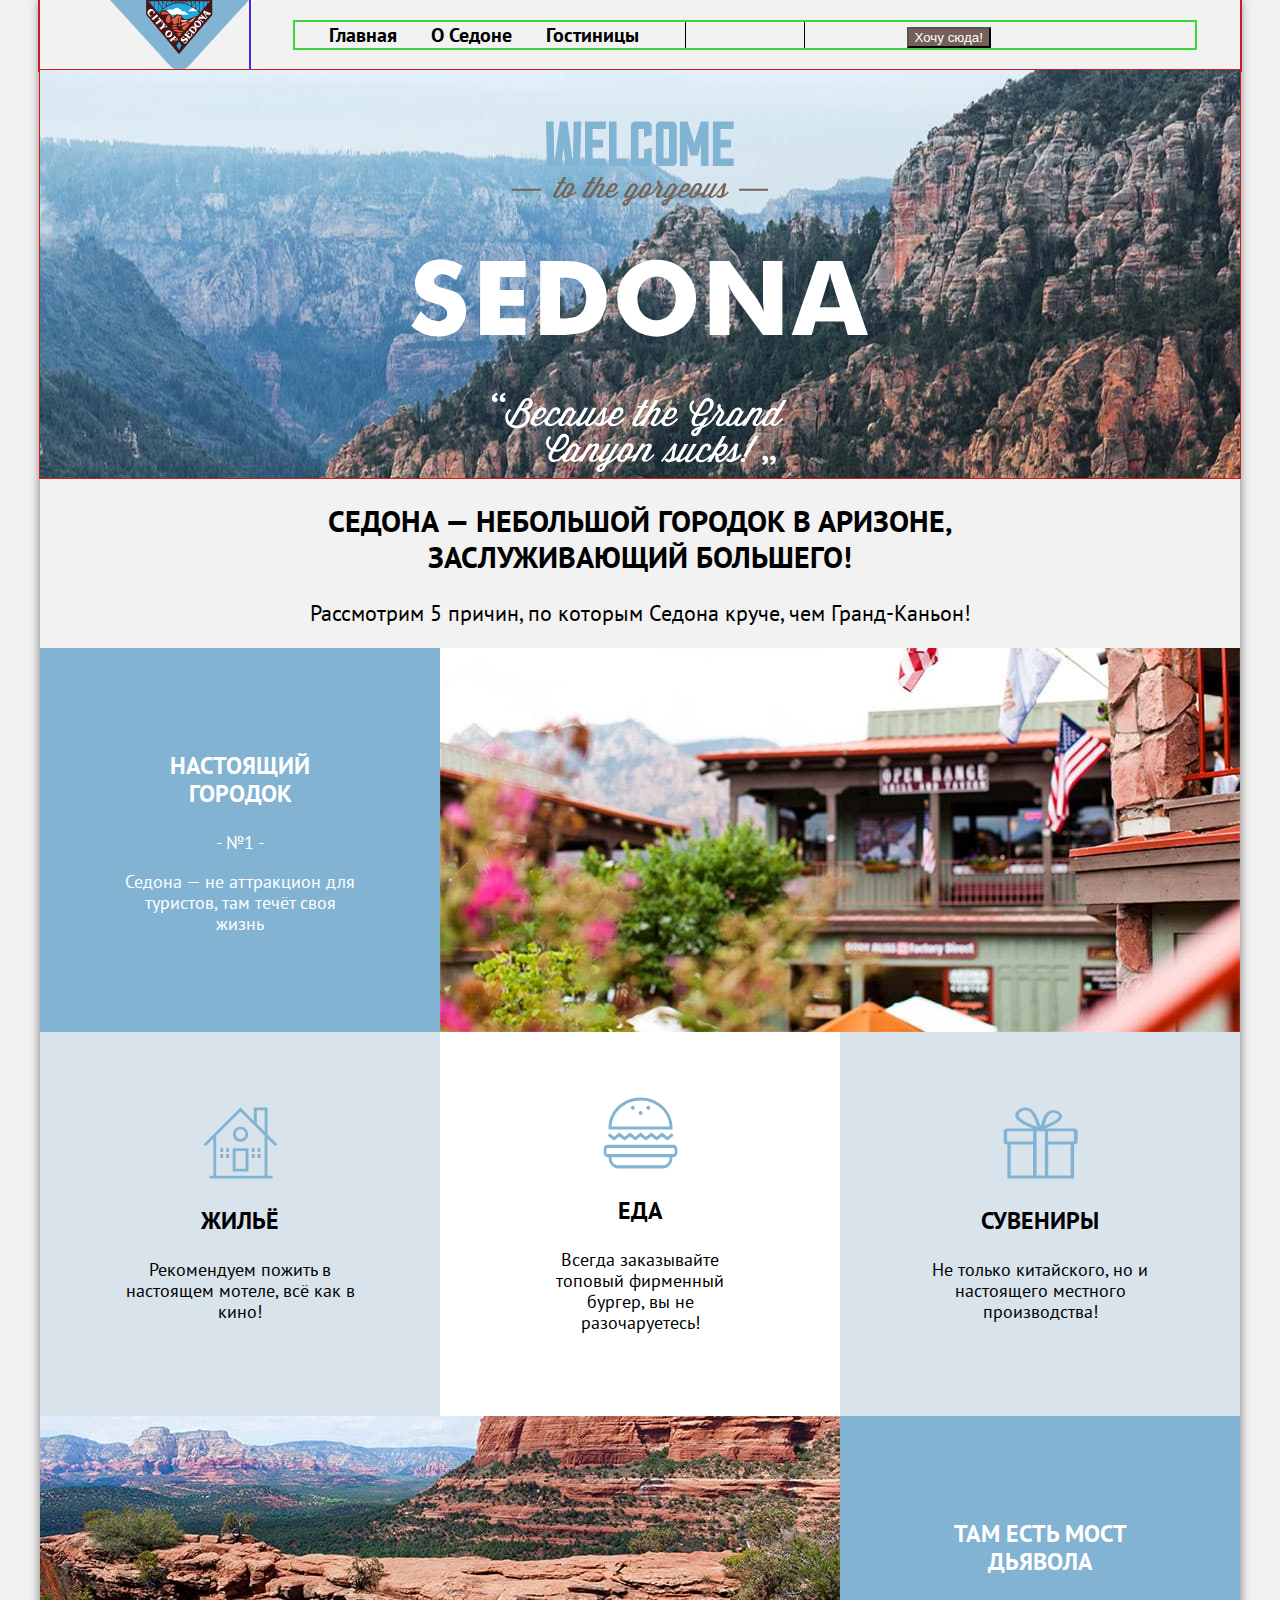
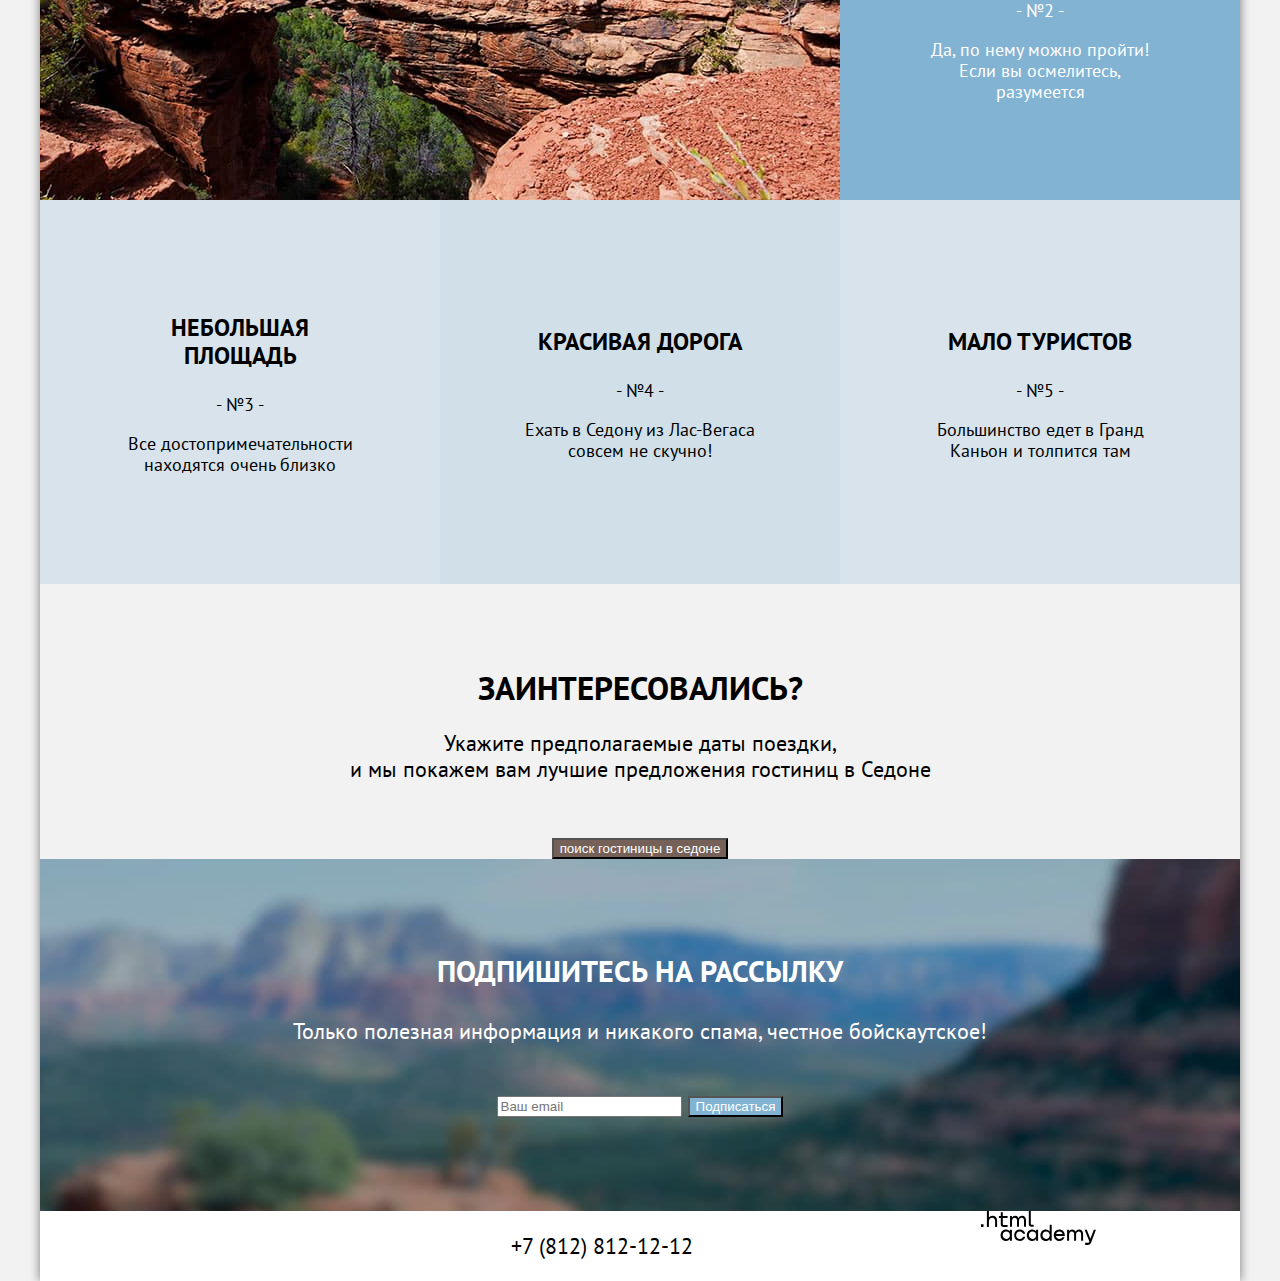
<file: index.html>
<!DOCTYPE html>
<html lang="ru">

<head>
  <meta charset="utf-8">
  <title>HTML Academy: Седона</title>
  <link rel="stylesheet" href="./styles/styles.css">
</head>

<body>
  <header class="page-header">
    <img class="logo-header" src="images/index/logo.png" width="139" height="70" alt="Значок города Седона">
    <nav class="navigation">
      <ul class="navigation-list">
        <li class="navigation-item">
          <a class="navigation-link" href="index.html">Главная</a>
        </li>
        <li class="navigation-item">
          <a class="navigation-link" href="#">О Седоне</a>
        </li>
        <li class="navigation-item">
          <a class="navigation-link" href="catalog.html">Гостиницы</a>
        </li>
      </ul>
      <ul class="navigation-list navigation-user">
        <li class="navigation-item">
          <span class="visually-hidden">
            Поиск
          </span>
        </li>
        <li class="navigation-item">
          <span class="visually-hidden">
            Нравится
          </span>
        </li>
        <li class="navigation-item">
          <button class="button" type="button">Хочу сюда!</button>
        </li>
      </ul>
    </nav>
  </header>
  <main class="main-container main-index">
    <div class="page-container">
      <h1 class="visually-hidden">Добро пожаловать в город Седона</h1>
      <section class="welcome">
        <h2 class="visually-hidden">Описание города Седона</h2>
        <div class="logo-container">
          <img class="logo-welcome" src="images/index/welcome.svg" width="458" height="352"
            alt="Добро пожаловать в город Седона">
        </div>
        <h2 class="welcome-description">Седона — небольшой городок в Аризоне,<br> заслуживающий большего!</h2>
        <p class="welcome-example">Рассмотрим 5 причин, по которым Седона круче, чем Гранд-Каньон!</p>
      </section>
      <section class="advantages">
        <h2 class="visually-hidden">Преимущества</h2>
        <ul class="advantages-list">
          <li class="advantages-item">
            <div class="blue-advantages">
              <div class="advantages-container">
                <h3 class="advantages-title">Настоящий городок</h3>
                <span>- №1 -</span>
                <p>Седона — не аттракцион для туристов, там течёт своя жизнь</p>
              </div>
            </div>
            <img src="images/index/city.jpg" width="800" height="384" alt="Настоящий городок">
          </li>
          <li class="advantages-item light-blue-advantages">
            <div class="advantages-container">
              <img class="advantages-icon" src="images/index/house.svg" width="75" height="72" alt="дом">
              <h3 class="advantages-title">Жильё</h3>
              <p>Рекомендуем пожить в настоящем мотеле, всё как в кино!</p>
            </div>
          </li>
          <li class="advantages-item white-advantages">
            <div class="advantages-container">
              <img class="advantages-icon" src="images/index/food.svg" width="75" height="72" alt="Бургер">
              <h3 class="advantages-title">Еда</h3>
              <p>Всегда заказывайте топовый фирменный бургер, вы не разочаруетесь!</p>
            </div>
          </li>
          <li class="advantages-item light-blue-advantages">
            <div class="advantages-container">
              <img class="advantages-icon" src="images/index/gift.svg" width="75" height="72" alt="Сувениры">
              <h3 class="advantages-title">Сувениры</h3>
              <p>Не только китайского, но и настоящего местного производства!</p>
            </div>
          </li>
          <li class="advantages-item">
            <img class="advantages-photo" src="images/index/rock.jpg" width="800" height="384"
              alt="Перспектива каньона">
            <div class="blue-advantages">
              <div class="advantages-container">
                <h3 class="advantages-title">Там есть мост дьявола</h3>
                <span>- №2 -</span>
                <p>Да, по нему можно пройти! Если вы осмелитесь, разумеется</p>
              </div>
            </div>
          </li>
          <li class="advantages-item light-blue-advantages">
            <div class="advantages-container">
              <h3 class="advantages-title">Небольшая площадь</h3>
              <span>- №3 -</span>
              <p>Все достопримечательности находятся очень близко</p>
            </div>
          </li>
          <li class="advantages-item gray-advantages">
            <div class="advantages-container">
              <h3 class="advantages-title">Красивая дорога</h3>
              <span>- №4 -</span>
              <p>Ехать в Седону из Лас-Вегаса совсем не скучно!</p>
            </div>
          </li>
          <li class="advantages-item light-blue-advantages">
            <div class="advantages-container">
              <div class="advantages-container">
                <h3 class="advantages-title">Мало туристов</h3>
                <span>- №5 -</span>
                <p>Большинство едет в Гранд Каньон и толпится там</p>
              </div>
            </div>
          </li>
        </ul>
      </section>
      <section class="search-hotels">
        <h2 class="search-hotels-title">Заинтересовались?</h2>
        <p class="search-hotels-describtion">
          Укажите предполагаемые даты поездки,<br> и мы покажем вам лучшие предложения гостиниц в Седоне
        </p>
        <button class="button button-big" type="button">
          <span class="button-text">поиск гостиницы в седоне</span>
        </button>
      </section>
      <section class="subscribe subscribe-main">
        <h2 class="subscribe-title">Подпишитесь на рассылку</h2>
        <p class="subscribe-describtion">Только полезная информация и никакого спама, честное бойскаутское!</p>
        <form class="subscribe-form" action="https://echo.htmlacademy.ru/" method="post">
          <input type="email" id="subscribe-email" name="subscribe-email" placeholder="Ваш email">
          <button class="button button-add" type="submit">Подписаться</button>
        </form>
      </section>
    </div>
  </main>
  <footer class="page-footer">
    <section class="footer-social">
      <h2 class="visually-hidden">Социальные сети</h2>
      <ul class="footer-social-list">
        <li class="footer-social-item">
          <a class="icon" href="#">
            <span class="visually-hidden">ВКонтакте</span>
          </a>
        </li>
        <li class="footer-social-item">
          <a class="icon" href="#">
            <span class="visually-hidden">Телеграмм</span>
          </a>
        </li>
        <li class="footer-social-item">
          <a class="icon" href="#">
            <span class="visually-hidden">YouTube</span>
          </a>
        </li>
      </ul>
    </section>
    <section class="footer-phone">
      <h2 class="visually-hidden">Номер телефона</h2>
      <p class="footer-phone-number">+7 (812) 812-12-12</p>
    </section>
    <section class="footer-logo">
      <h2 class="visually-hidden">Логотип академии</h2>
      <a class="htmlacademy-link" href="https://htmlacademy.ru/"><img src="/images/index/HTML-Academy.svg" width="115"
          height="34" alt="Логотип HTML академии"></a>
    </section>
  </footer>


</body>

</html>
</file>
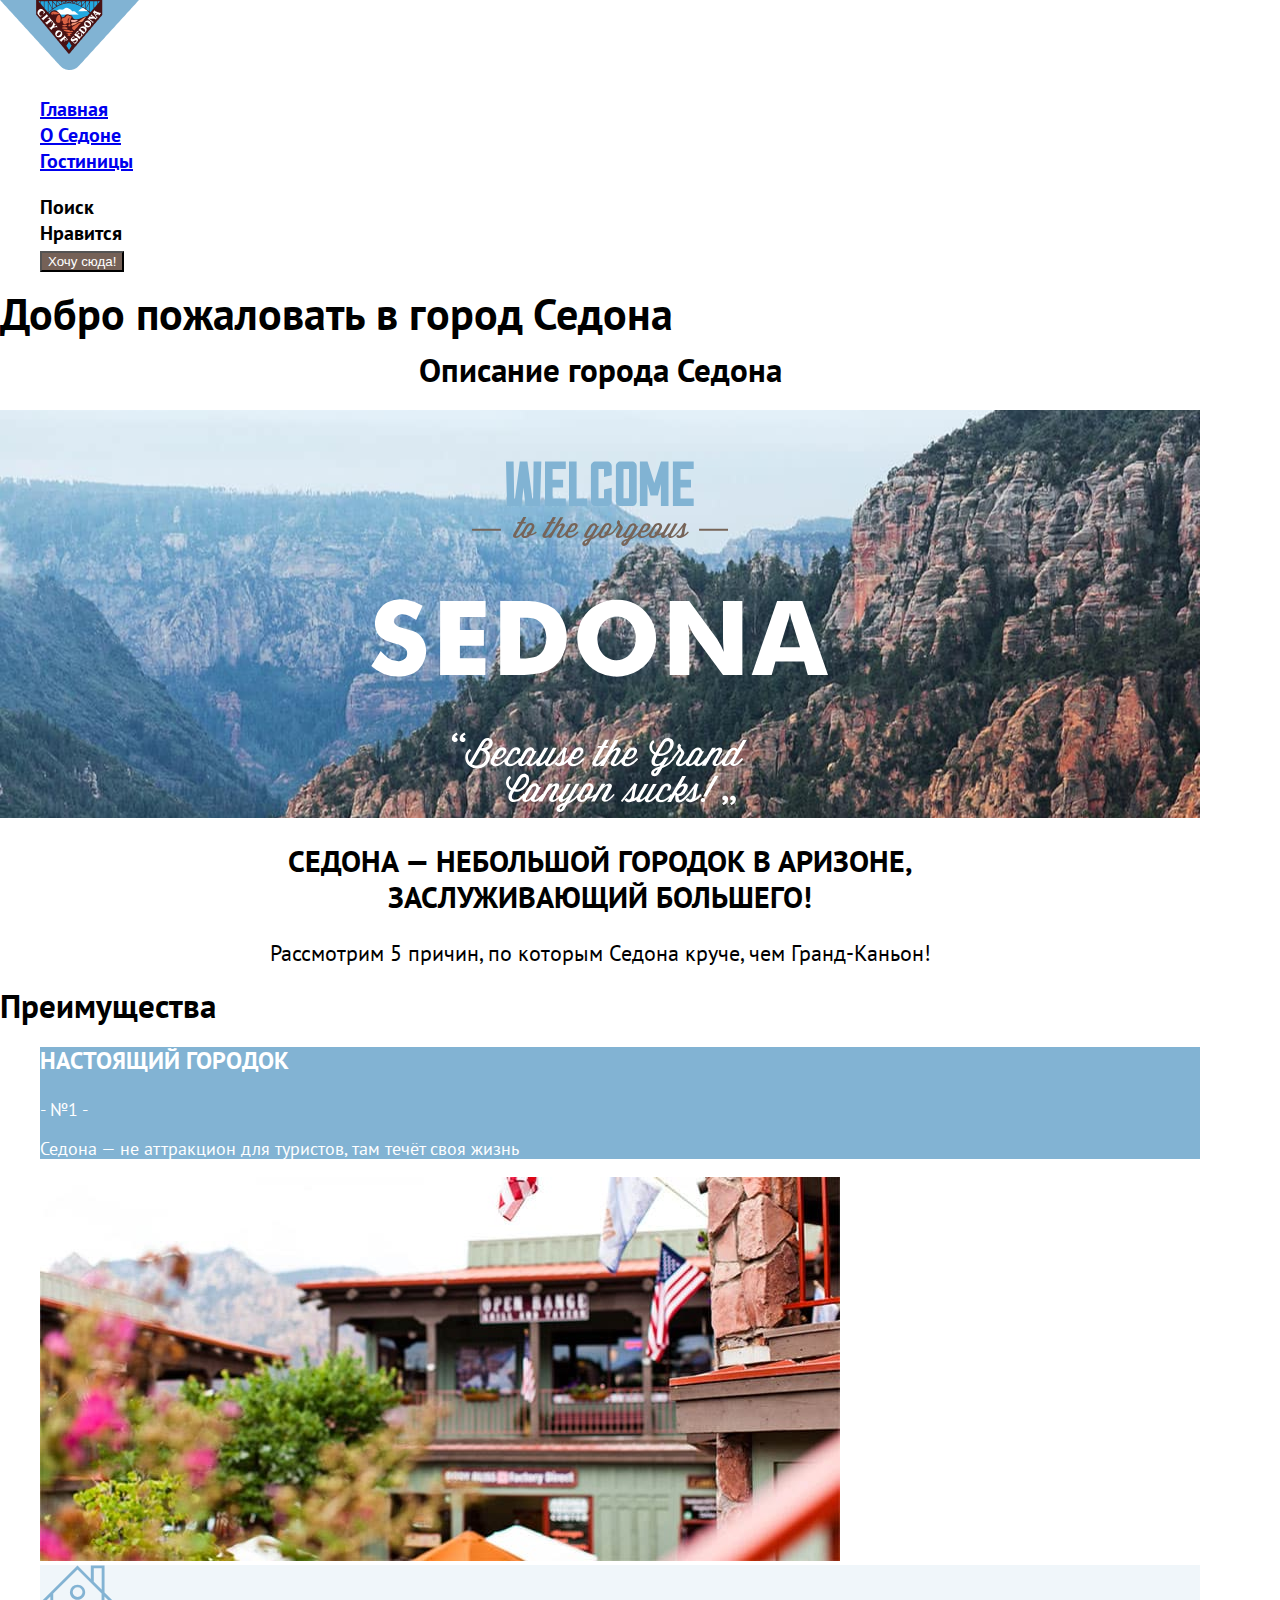
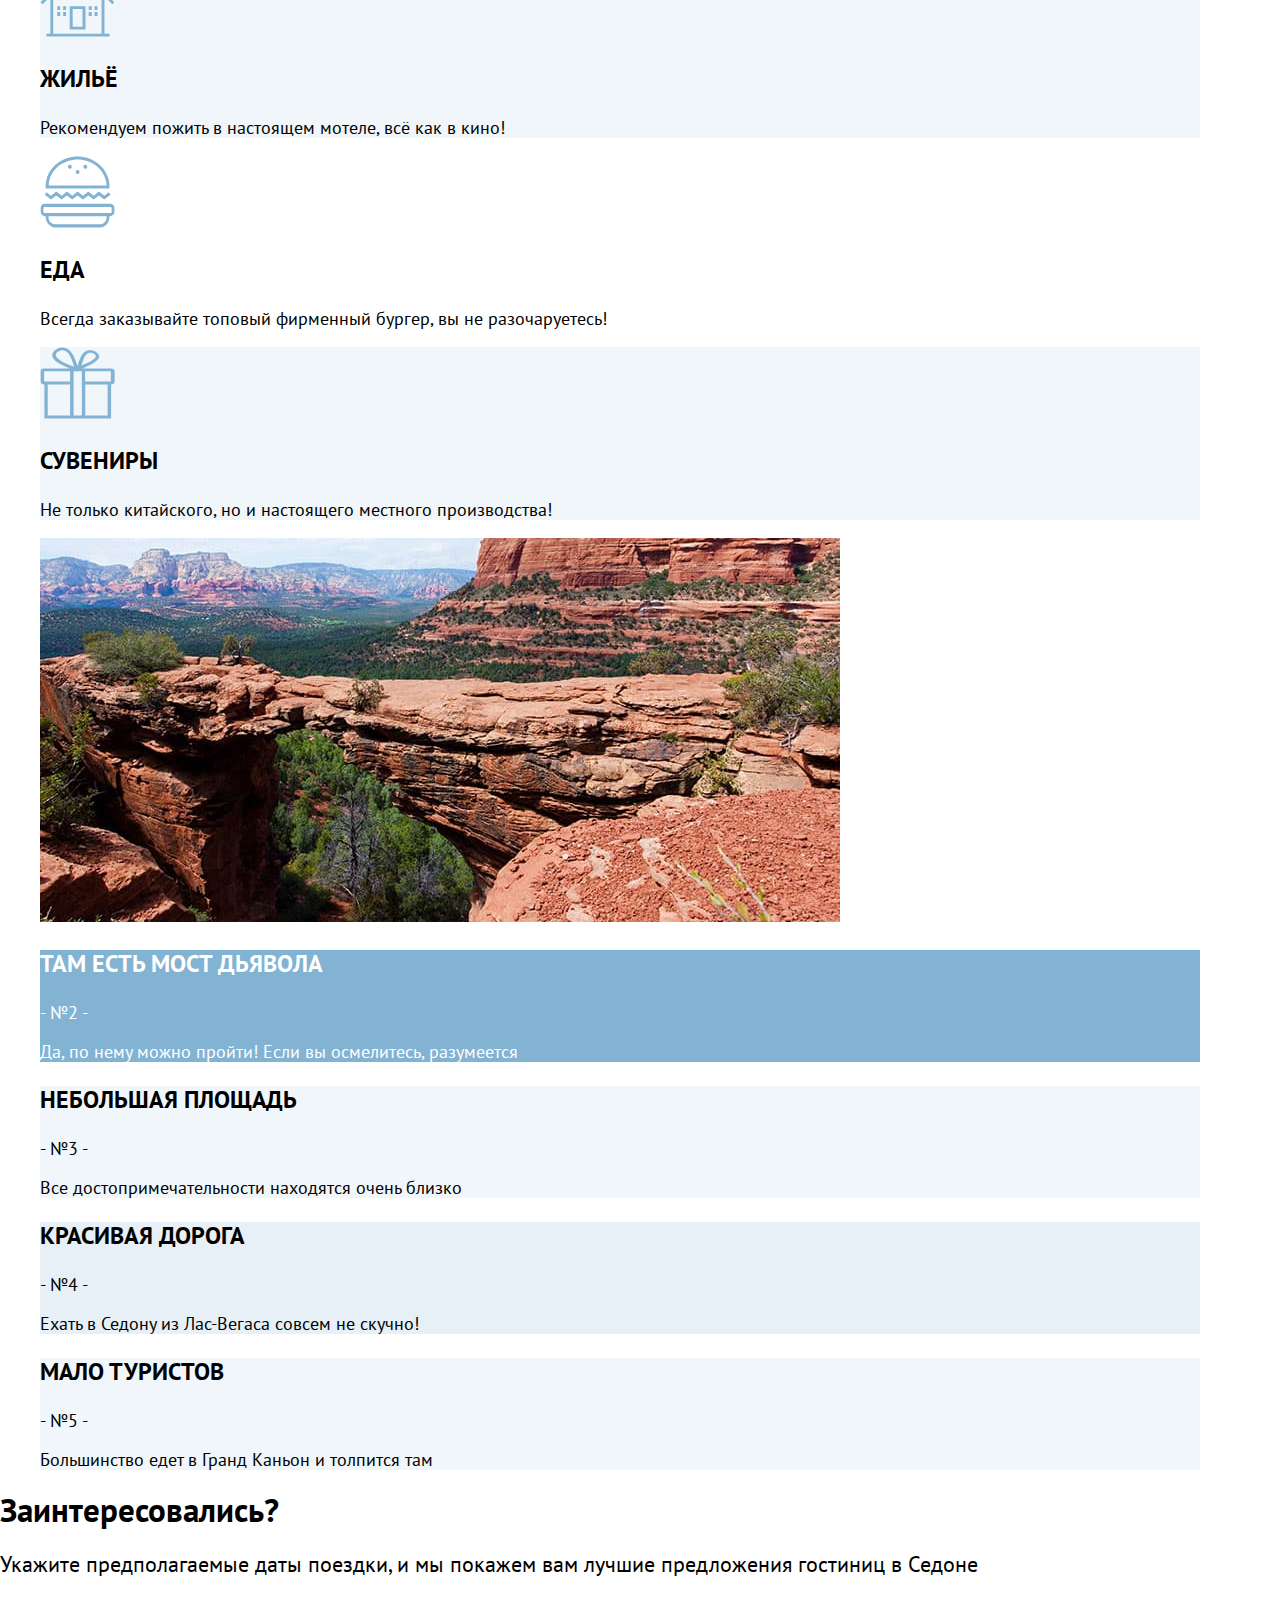
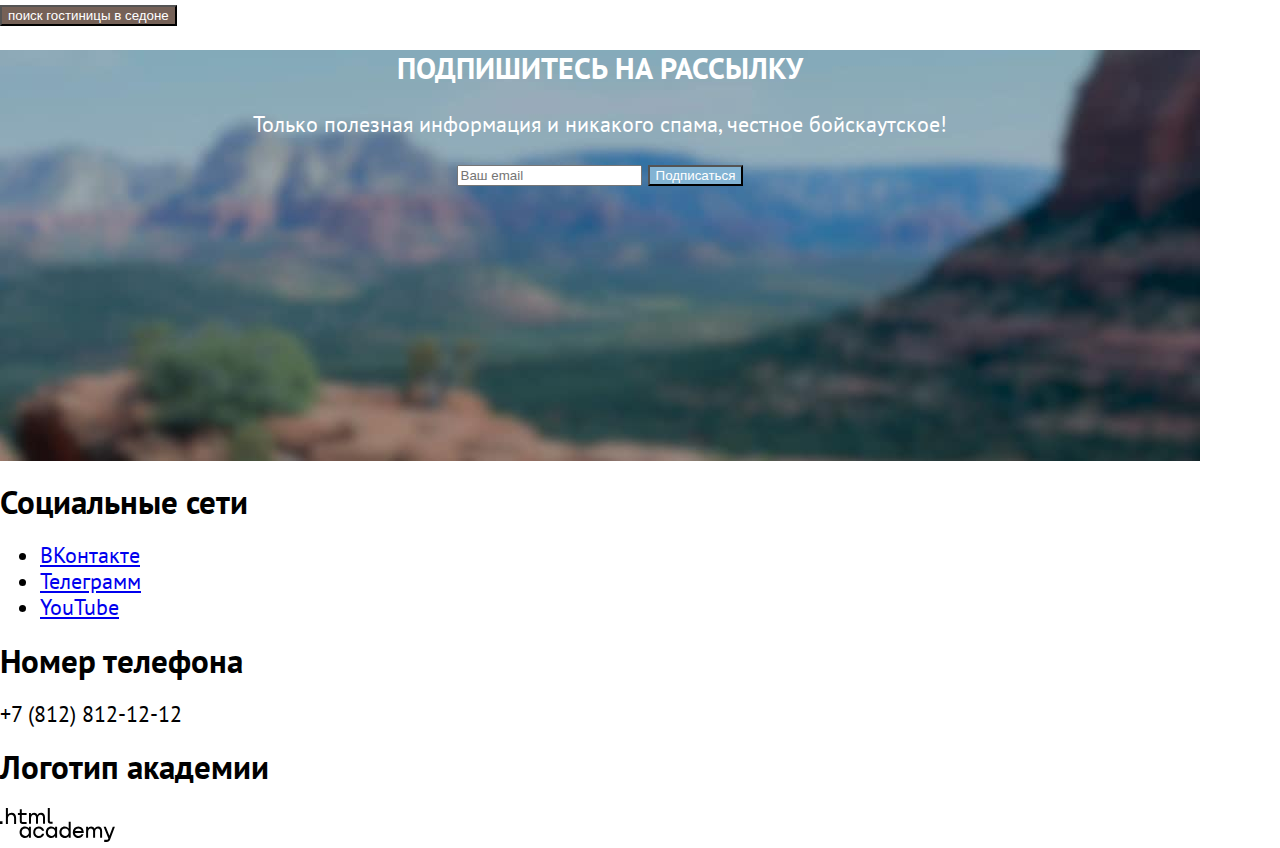
<file: 4/index.html>
<!DOCTYPE html>
<html lang="ru">

<head>
  <meta charset="utf-8">
  <title>HTML Academy: Седона</title>
  <link rel="stylesheet" href="./styles/styles.css">
  <base href="https://htmlacademy-htmlcss.github.io/2052031-sedona-34/4/">
</head>

<body>
  <header class="page-header">
    <img class="logo-header" src="/images/index/logo.png" width="139" height="70" alt="Значок города Седона">
    <nav class="navigation">
      <ul class="navigation-list">
        <li class="navigation-item">
          <a class="navigation-link" href="index.html">Главная</a>
        </li>
        <li class="navigation-item">
          <a class="navigation-link" href="#">О Седоне</a>
        </li>
        <li class="navigation-item">
          <a class="navigation-link" href="catalog.html">Гостиницы</a>
        </li>
      </ul>
      <ul class="navigation-list navigation-user">
        <li class="navigation-item">
          <span class="visually-hidden">
            Поиск
          </span>
        </li>
        <li class="navigation-item">
          <span class="visually-hidden">
            Нравится
          </span>
        </li>
        <li class="navigation-item">
          <button class="button" type="button">Хочу сюда!</button>
        </li>
      </ul>
    </nav>
  </header>
  <main class="main-index">
    <h1 class="visually-hidden">Добро пожаловать в город Седона</h1>
    <section class="welcome">
      <h2 class="visually-hidden">Описание города Седона</h2>
      <div class="logo-container">
        <img class="logo-welcome" src="/images/index/welcome.svg" width="458" height="352"
          alt="Добро пожаловать в город Седона">
      </div>
      <h2 class="welcome-description">Седона — небольшой городок в Аризоне,<br> заслуживающий большего!</h2>
      <p class="welcome-example">Рассмотрим 5 причин, по которым Седона круче, чем Гранд-Каньон!</p>
    </section>
    <section class="advantages">
      <h2 class="visually-hidden">Преимущества</h2>
      <ul class="advantages-list">
        <li class="advantages-item">
          <div class="advantages-container">
            <div class="advantages-description">
              <h3 class="advantages-title">Настоящий городок</h3>
              <span>- №1 -</span>
              <p>Седона — не аттракцион для туристов, там течёт своя жизнь</p>
            </div>
            <img class="advantages-photo" src="/images/index/city.jpg" width="800" height="384" alt="Город">
          </div>
        </li>
        <li class="advantages-item home">
          <img class="advantages-icon" src="/images/index/house.svg" width="75" height="72" alt="дом">
          <h3 class="advantages-title">Жильё</h3>
          <p>Рекомендуем пожить в настоящем мотеле, всё как в кино!</p>
        </li>
        <li class="advantages-item burger">
          <img class="advantages-icon" src="/images/index/food.svg" width="75" height="72" alt="Бургер">
          <h3 class="advantages-title">Еда</h3>
          <p>Всегда заказывайте топовый фирменный бургер, вы не разочаруетесь!</p>
        </li>
        <li class="advantages-item souvenir">
          <img class="advantages-icon" src="images/index/gift.svg" width="75" height="72" alt="Сувениры">
          <h3 class="advantages-title">Сувениры</h3>
          <p>Не только китайского, но и настоящего местного производства!</p>
        </li>
        <li class="advantages-item">
          <div class="advantages-container">
            <img class="advantages-photo" src="/images/index/rock.jpg" width="800" height="384" alt="Перспектива каньона">
            <div class="advantages-description">
              <h3 class="advantages-title">Там есть мост дьявола</h3>
              <span>- №2 -</span>
              <p>Да, по нему можно пройти! Если вы осмелитесь, разумеется</p>
            </div>
          </div>
        </li>
        <li class="advantages-item smal-area">
          <h3 class="advantages-title">Небольшая площадь</h3>
          <span>- №3 -</span>
          <p>Все достопримечательности находятся очень близко</p>
        </li>
        <li class="advantages-item cute-road">
          <h3 class="advantages-title">Красивая дорога</h3>
          <span>- №4 -</span>
          <p>Ехать в Седону из Лас-Вегаса совсем не скучно!</p>
        </li>
        <li class="advantages-item few-tourists">
          <h3 class="advantages-title">Мало туристов</h3>
          <span>- №5 -</span>
          <p>Большинство едет в Гранд Каньон и толпится там</p>
        </li>
      </ul>
    </section>
    <section class="search-hotels">
      <h2 class="search-hotels-title">Заинтересовались?</h2>
      <p>
        Укажите предполагаемые даты поездки, и мы покажем вам лучшие предложения гостиниц в Седоне
      </p>
      <button class="button button-big" type="button">
        <span class="button-text">поиск гостиницы в седоне</span>
      </button>
    </section>
    <section class="subscribe subscribe-main">
      <h2 class="subscribe-title">Подпишитесь на рассылку</h2>
      <p class="subscribe-describtion">Только полезная информация и никакого спама, честное бойскаутское!</p>
      <form class="subscribe-form" action="https://echo.htmlacademy.ru/" method="post">
        <input type="email" id="subscribe-email" name="subscribe-email" placeholder="Ваш email">
        <button class="button button-add" type="submit">Подписаться</button>
      </form>
    </section>
  </main>
  <footer class="page-footer">
    <section class="footer-social">
      <h2 class="visually-hidden">Социальные сети</h2>
      <ul class="footer-social-list">
        <li class="footer-social-item">
          <a class="icon" href="#">
            <span class="visually-hidden">ВКонтакте</span>
          </a>
        </li>
        <li class="footer-social-item">
          <a class="icon" href="#">
            <span class="visually-hidden">Телеграмм</span>
          </a>
        </li>
        <li class="footer-social-item">
          <a class="icon" href="#">
            <span class="visually-hidden">YouTube</span>
          </a>
        </li>
      </ul>
    </section>
    <section class="footer-phone">
      <h2 class="visually-hidden">Номер телефона</h2>
      <p class="footer-phone-number">+7 (812) 812-12-12</p>
    </section>
    <section class="footer-logo">
      <h2 class="visually-hidden">Логотип академии</h2>
      <a class="htmlacademy-link" href="https://htmlacademy.ru/"><img src="/images/index/HTML-Academy.svg" width="115"
          height="34" alt="Логотип HTML академии"></a>
    </section>
  </footer>


</body>

</html>
</file>
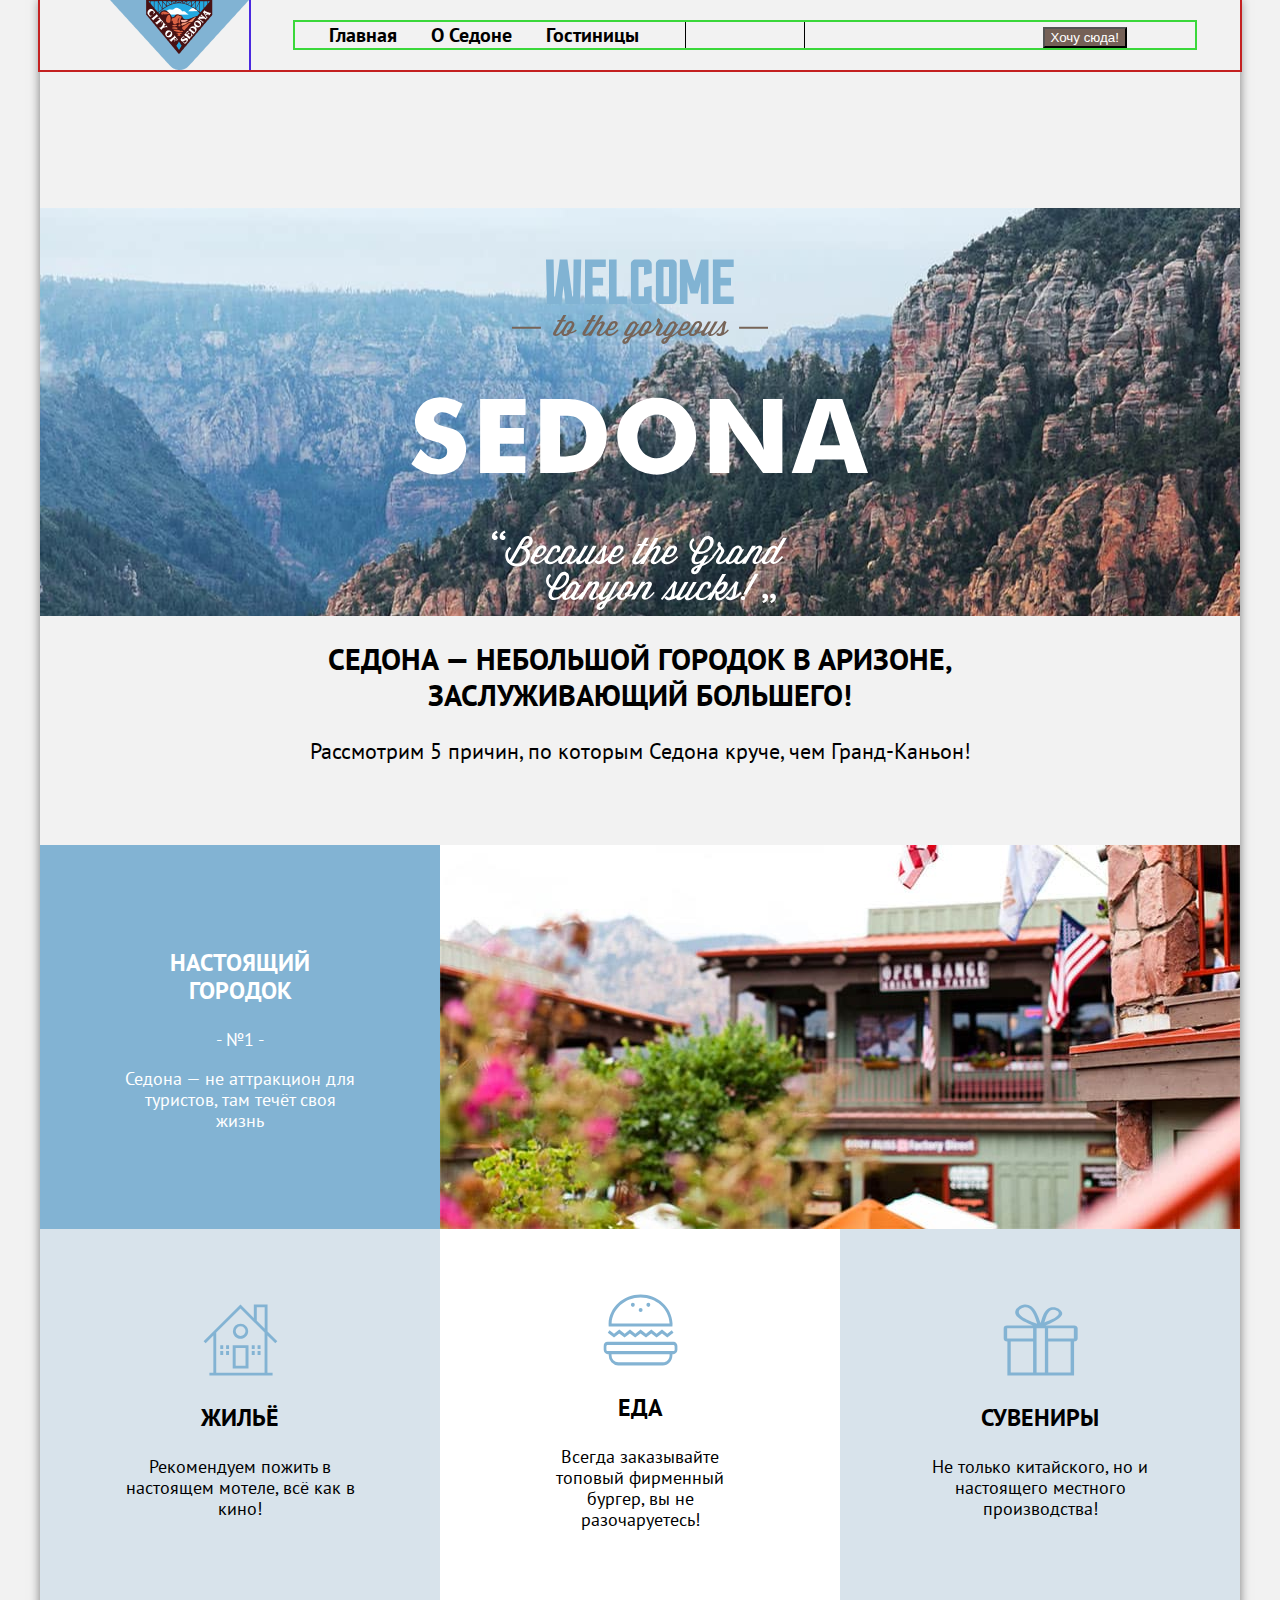
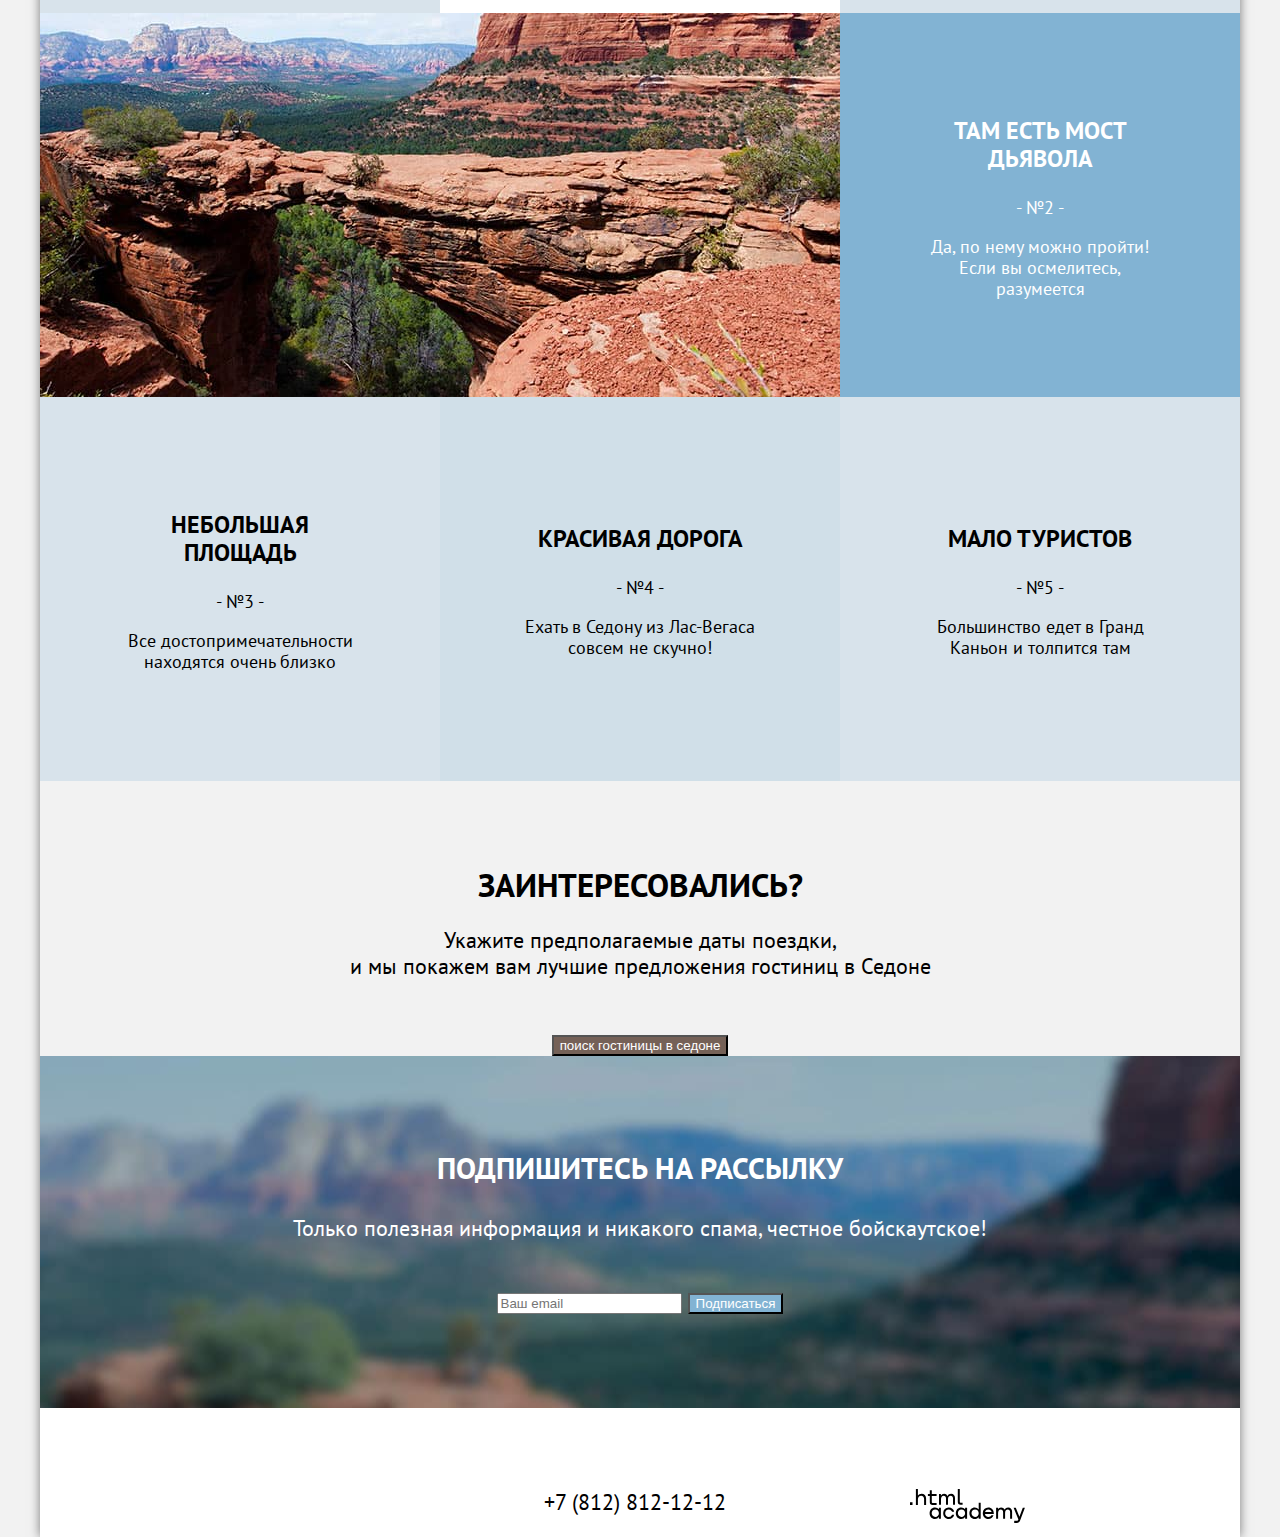
<file: 5/index.html>
<!DOCTYPE html>
<html lang="ru">

<head>
  <meta charset="utf-8">
  <title>HTML Academy: Седона</title>
  <link rel="stylesheet" href="./styles/styles.css">
  <base href="https://htmlacademy-htmlcss.github.io/2052031-sedona-34/5/">
</head>

<body>
  <header class="page-header">
    <img class="logo-header" src="images/index/logo.png" width="139" height="70" alt="Значок города Седона">
    <nav class="navigation">
      <ul class="navigation-list">
        <li class="navigation-item">
          <a class="navigation-link" href="index.html">Главная</a>
        </li>
        <li class="navigation-item">
          <a class="navigation-link" href="#">О Седоне</a>
        </li>
        <li class="navigation-item">
          <a class="navigation-link" href="catalog.html">Гостиницы</a>
        </li>
      </ul>
      <ul class="navigation-list navigation-user">
        <li class="navigation-item">
          <span class="visually-hidden">
            Поиск
          </span>
        </li>
        <li class="navigation-item">
          <span class="visually-hidden">
            Нравится
          </span>
        </li>
        <li class="navigation-item">
          <button class="button" type="button">Хочу сюда!</button>
        </li>
      </ul>
    </nav>
  </header>
  <main class="main-container main-index">
    <div class="page-container">
      <h1 class="visually-hidden">Добро пожаловать в город Седона</h1>
      <section class="welcome">
        <h2 class="visually-hidden">Описание города Седона</h2>
        <div class="logo-container">
          <img class="logo-welcome" src="images/index/welcome.svg" width="458" height="352"
            alt="Добро пожаловать в город Седона">
        </div>
        <h2 class="welcome-description">Седона — небольшой городок в Аризоне,<br> заслуживающий большего!</h2>
        <p class="welcome-example">Рассмотрим 5 причин, по которым Седона круче, чем Гранд-Каньон!</p>
      </section>
      <section class="advantages">
        <h2 class="visually-hidden">Преимущества</h2>
        <ul class="advantages-list">
          <li class="advantages-item">
            <div class="blue-advantages">
              <div class="advantages-container">
                <h3 class="advantages-title">Настоящий городок</h3>
                <span>- №1 -</span>
                <p>Седона — не аттракцион для туристов, там течёт своя жизнь</p>
              </div>
            </div>
            <img src="images/index/city.jpg" width="800" height="384" alt="Настоящий городок">
          </li>
          <li class="advantages-item light-blue-advantages">
            <div class="advantages-container">
              <img class="advantages-icon" src="images/index/house.svg" width="75" height="72" alt="дом">
              <h3 class="advantages-title">Жильё</h3>
              <p>Рекомендуем пожить в настоящем мотеле, всё как в кино!</p>
            </div>
          </li>
          <li class="advantages-item white-advantages">
            <div class="advantages-container">
              <img class="advantages-icon" src="images/index/food.svg" width="75" height="72" alt="Бургер">
              <h3 class="advantages-title">Еда</h3>
              <p>Всегда заказывайте топовый фирменный бургер, вы не разочаруетесь!</p>
            </div>
          </li>
          <li class="advantages-item light-blue-advantages">
            <div class="advantages-container">
              <img class="advantages-icon" src="images/index/gift.svg" width="75" height="72" alt="Сувениры">
              <h3 class="advantages-title">Сувениры</h3>
              <p>Не только китайского, но и настоящего местного производства!</p>
            </div>
          </li>
          <li class="advantages-item">
            <img class="advantages-photo" src="images/index/rock.jpg" width="800" height="384"
              alt="Перспектива каньона">
            <div class="blue-advantages">
              <div class="advantages-container">
                <h3 class="advantages-title">Там есть мост дьявола</h3>
                <span>- №2 -</span>
                <p>Да, по нему можно пройти! Если вы осмелитесь, разумеется</p>
              </div>
            </div>
          </li>
          <li class="advantages-item light-blue-advantages">
            <div class="advantages-container">
              <h3 class="advantages-title">Небольшая площадь</h3>
              <span>- №3 -</span>
              <p>Все достопримечательности находятся очень близко</p>
            </div>
          </li>
          <li class="advantages-item gray-advantages">
            <div class="advantages-container">
              <h3 class="advantages-title">Красивая дорога</h3>
              <span>- №4 -</span>
              <p>Ехать в Седону из Лас-Вегаса совсем не скучно!</p>
            </div>
          </li>
          <li class="advantages-item light-blue-advantages">
            <div class="advantages-container">
              <div class="advantages-container">
              <h3 class="advantages-title">Мало туристов</h3>
              <span>- №5 -</span>
              <p>Большинство едет в Гранд Каньон и толпится там</p>
            </div>
            </div>
          </li>
        </ul>
      </section>
      <section class="search-hotels">
        <h2 class="search-hotels-title">Заинтересовались?</h2>
        <p class="search-hotels-describtion">
          Укажите предполагаемые даты поездки,<br> и мы покажем вам лучшие предложения гостиниц в Седоне
        </p>
        <button class="button button-big" type="button">
          <span class="button-text">поиск гостиницы в седоне</span>
        </button>
      </section>
      <section class="subscribe subscribe-main">
        <h2 class="subscribe-title">Подпишитесь на рассылку</h2>
        <p class="subscribe-describtion">Только полезная информация и никакого спама, честное бойскаутское!</p>
        <form class="subscribe-form" action="https://echo.htmlacademy.ru/" method="post">
          <input type="email" id="subscribe-email" name="subscribe-email" placeholder="Ваш email">
          <button class="button button-add" type="submit">Подписаться</button>
        </form>
      </section>
    </div>
  </main>
  <footer class="page-footer">
    <section class="footer-social">
      <h2 class="visually-hidden">Социальные сети</h2>
      <ul class="footer-social-list">
        <li class="footer-social-item">
          <a class="icon" href="#">
            <span class="visually-hidden">ВКонтакте</span>
          </a>
        </li>
        <li class="footer-social-item">
          <a class="icon" href="#">
            <span class="visually-hidden">Телеграмм</span>
          </a>
        </li>
        <li class="footer-social-item">
          <a class="icon" href="#">
            <span class="visually-hidden">YouTube</span>
          </a>
        </li>
      </ul>
    </section>
    <section class="footer-phone">
      <h2 class="visually-hidden">Номер телефона</h2>
      <p class="footer-phone-number">+7 (812) 812-12-12</p>
    </section>
    <section class="footer-logo">
      <h2 class="visually-hidden">Логотип академии</h2>
      <a class="htmlacademy-link" href="https://htmlacademy.ru/"><img src="/images/index/HTML-Academy.svg" width="115"
          height="34" alt="Логотип HTML академии"></a>
    </section>
  </footer>


</body>

</html>
</file>
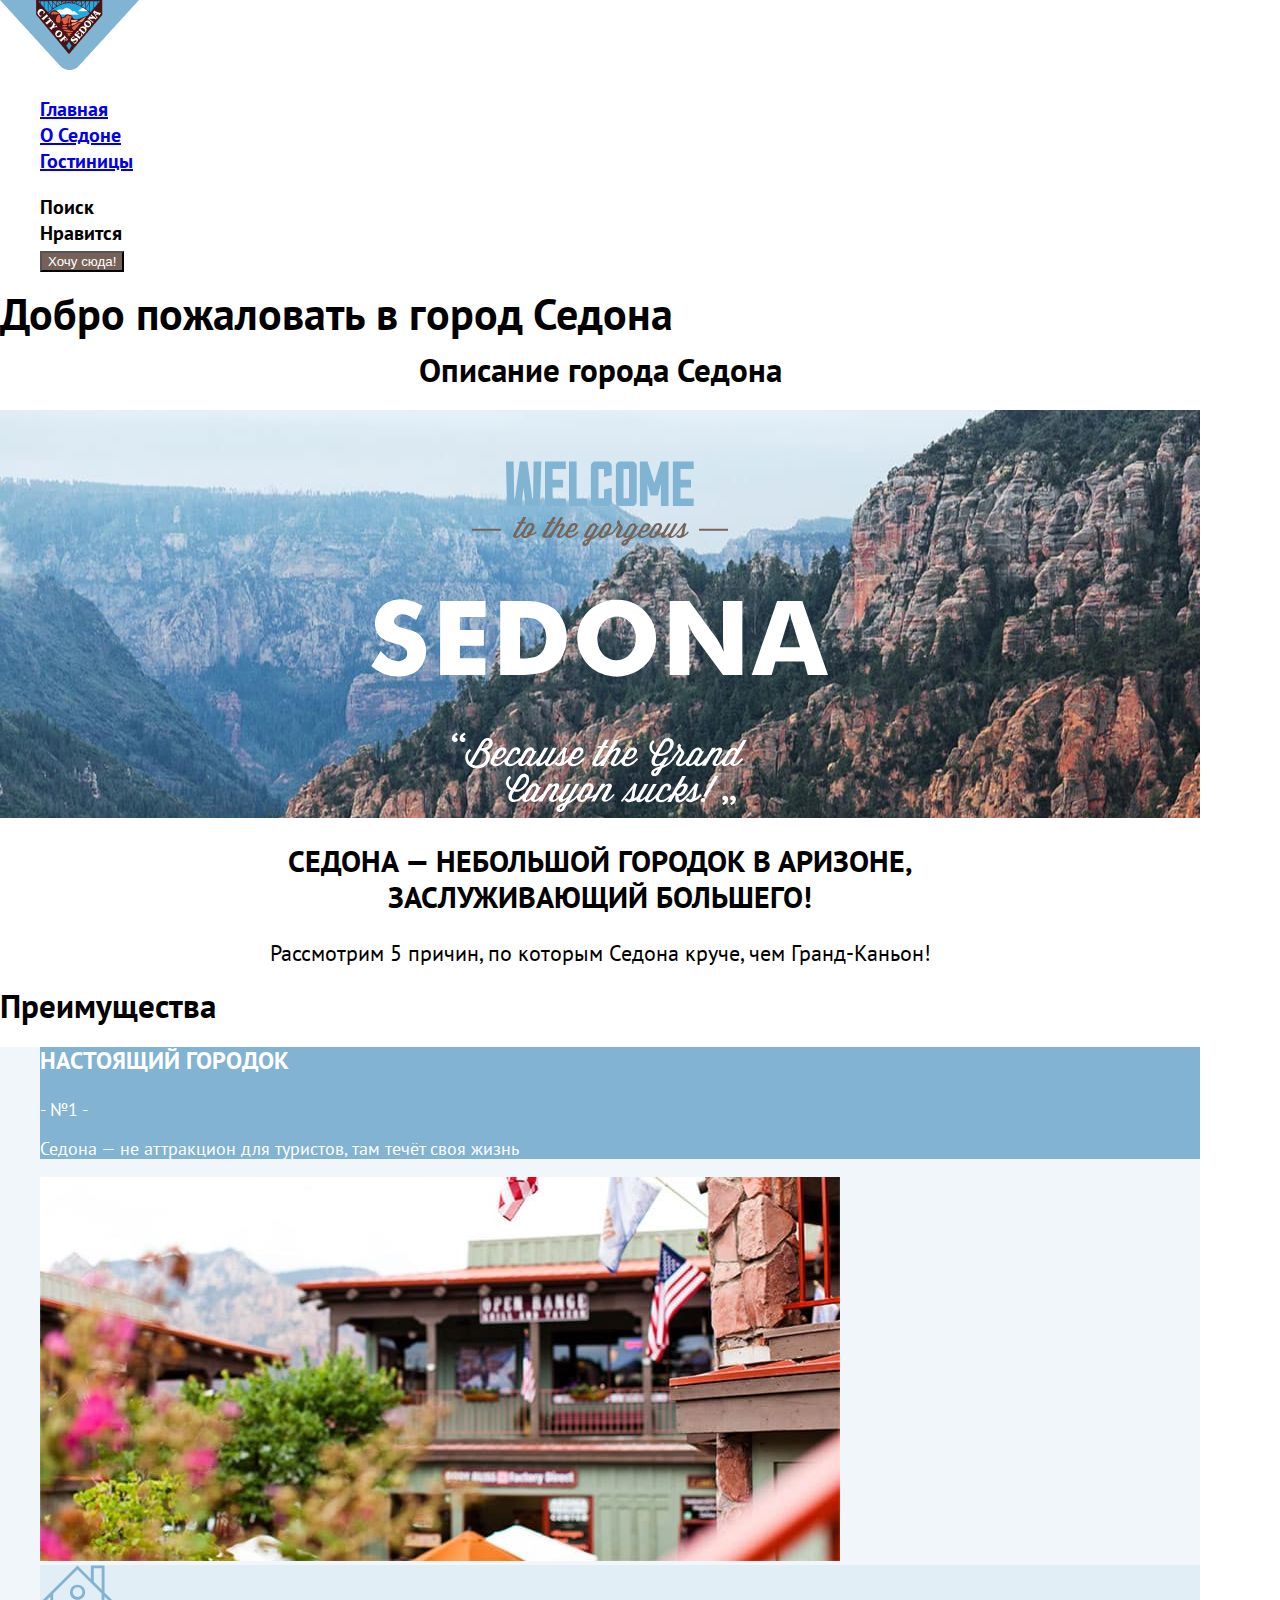
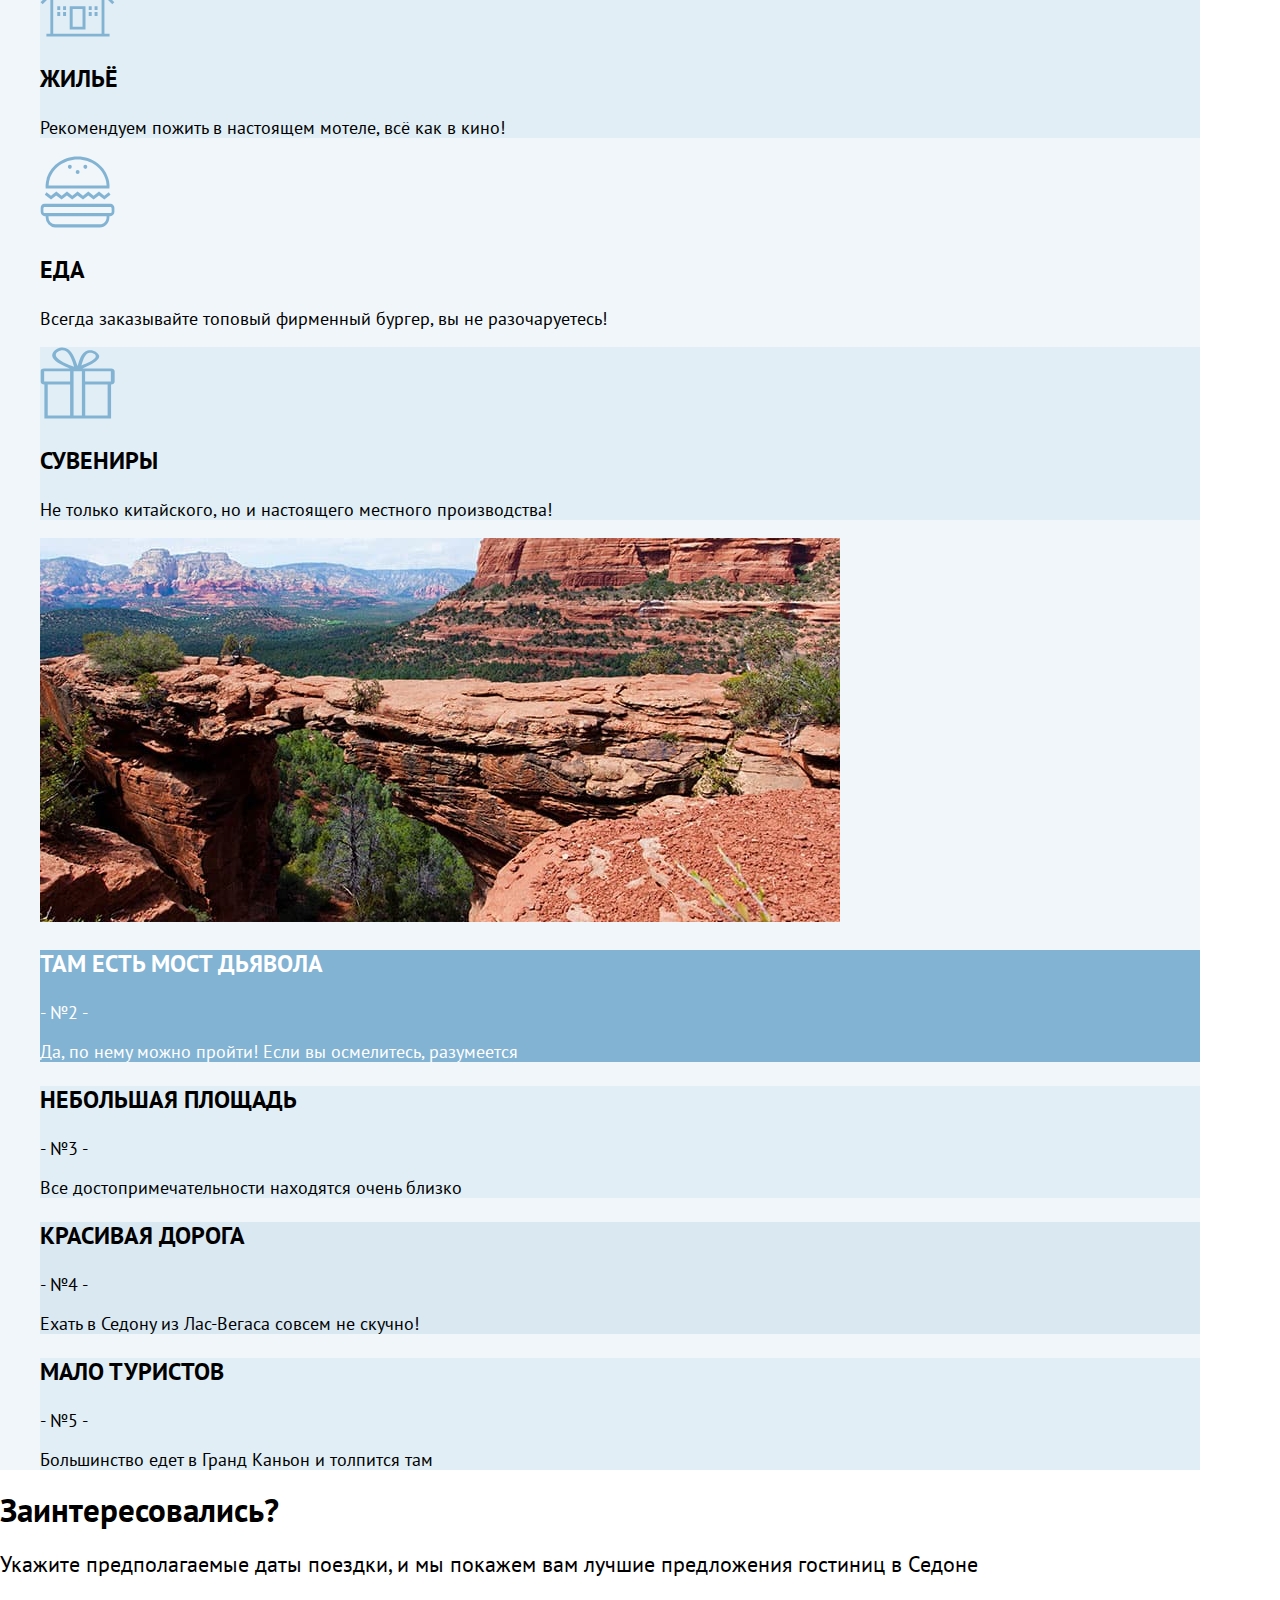
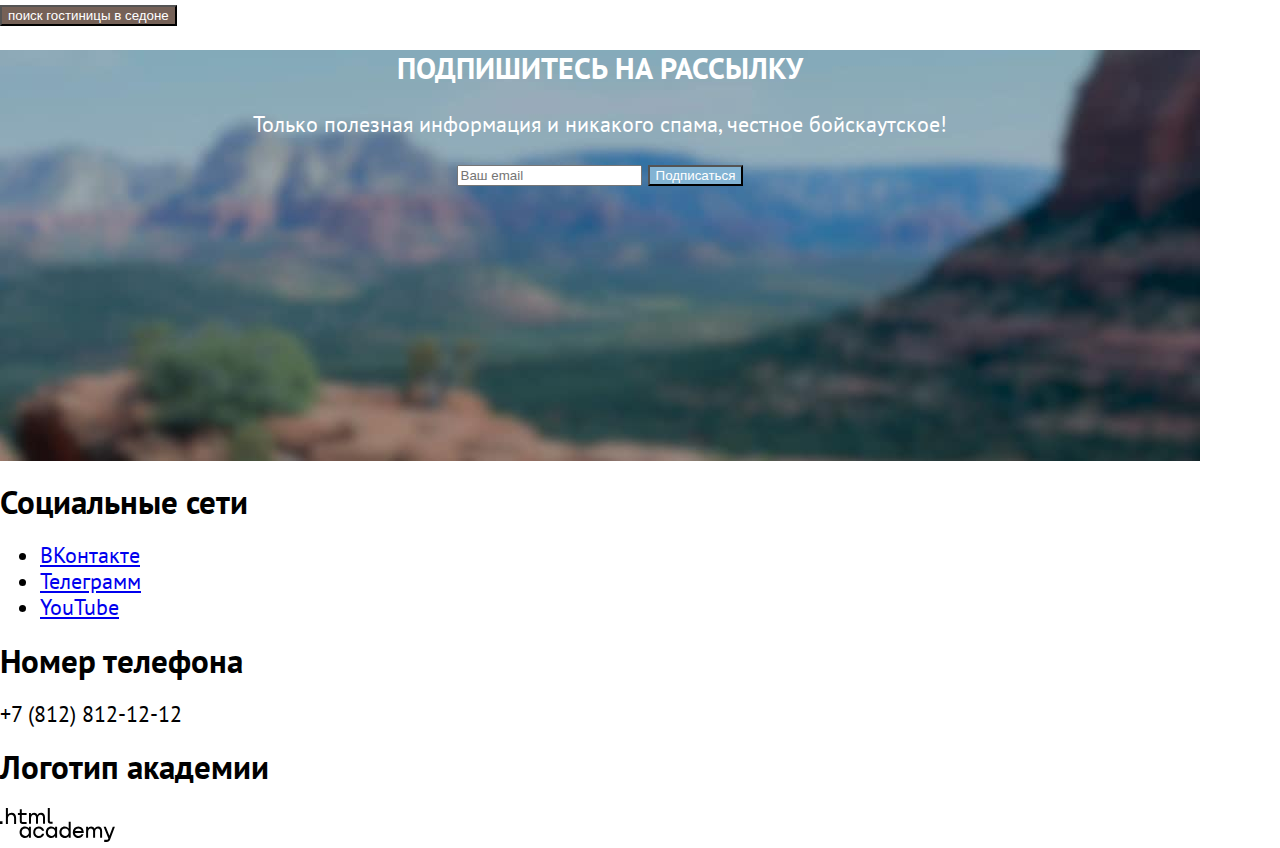
<file: master/index.html>
<!DOCTYPE html>
<html lang="ru">

<head>
  <meta charset="utf-8">
  <title>HTML Academy: Седона</title>
  <link rel="stylesheet" href="./styles/styles.css">
  <base href="https://htmlacademy-htmlcss.github.io/2052031-sedona-34/master/">
</head>

<body>
  <header class="page-header">
    <img class="logo-header" src="/images/index/logo.png" width="139" height="70" alt="Значок города Седона">
    <nav class="navigation">
      <ul class="navigation-list">
        <li class="navigation-item">
          <a class="navigation-link" href="index.html">Главная</a>
        </li>
        <li class="navigation-item">
          <a class="navigation-link" href="#">О Седоне</a>
        </li>
        <li class="navigation-item">
          <a class="navigation-link" href="catalog.html">Гостиницы</a>
        </li>
      </ul>
      <ul class="navigation-list navigation-user">
        <li class="navigation-item">
          <span class="visually-hidden">
            Поиск
          </span>
        </li>
        <li class="navigation-item">
          <span class="visually-hidden">
            Нравится
          </span>
        </li>
        <li class="navigation-item">
          <button class="button" type="button">Хочу сюда!</button>
        </li>
      </ul>
    </nav>
  </header>
  <main class="main-index">
    <h1 class="visually-hidden">Добро пожаловать в город Седона</h1>
    <section class="welcome">
      <h2 class="visually-hidden">Описание города Седона</h2>
      <div class="logo-container">
        <img class="logo-welcome" src="/images/index/welcome.svg" width="458" height="352"
          alt="Добро пожаловать в город Седона">
      </div>
      <h2 class="welcome-description">Седона — небольшой городок в Аризоне,<br> заслуживающий большего!</h2>
      <p class="welcome-example">Рассмотрим 5 причин, по которым Седона круче, чем Гранд-Каньон!</p>
    </section>
    <section class="advantages">
      <h2 class="visually-hidden">Преимущества</h2>
      <ul class="advantages-list">
        <li class="advantages-item">
          <div class="advantages-container">
            <div class="advantages-description">
              <h3 class="advantages-title">Настоящий городок</h3>
              <span>- №1 -</span>
              <p>Седона — не аттракцион для туристов, там течёт своя жизнь</p>
            </div>
            <img class="advantages-photo" src="/images/index/city.jpg" width="800" height="384" alt="Город">
          </div>
        </li>
        <li class="advantages-item advantages-list">
          <img class="advantages-icon" src="/images/index/house.svg" width="75" height="72" alt="дом">
          <h3 class="advantages-title">Жильё</h3>
          <p>Рекомендуем пожить в настоящем мотеле, всё как в кино!</p>
        </li>
        <li class="advantages-item burger">
          <img class="advantages-icon" src="/images/index/food.svg" width="75" height="72" alt="Бургер">
          <h3 class="advantages-title">Еда</h3>
          <p>Всегда заказывайте топовый фирменный бургер, вы не разочаруетесь!</p>
        </li>
        <li class="advantages-item advantages-list">
          <img class="advantages-icon" src="images/index/gift.svg" width="75" height="72" alt="Сувениры">
          <h3 class="advantages-title">Сувениры</h3>
          <p>Не только китайского, но и настоящего местного производства!</p>
        </li>
        <li class="advantages-item">
          <div class="advantages-container">
            <img class="advantages-photo" src="/images/index/rock.jpg" width="800" height="384" alt="Перспектива каньона">
            <div class="advantages-description">
              <h3 class="advantages-title">Там есть мост дьявола</h3>
              <span>- №2 -</span>
              <p>Да, по нему можно пройти! Если вы осмелитесь, разумеется</p>
            </div>
          </div>
        </li>
        <li class="advantages-item advantages-list">
          <h3 class="advantages-title">Небольшая площадь</h3>
          <span>- №3 -</span>
          <p>Все достопримечательности находятся очень близко</p>
        </li>
        <li class="advantages-item cute-road">
          <h3 class="advantages-title">Красивая дорога</h3>
          <span>- №4 -</span>
          <p>Ехать в Седону из Лас-Вегаса совсем не скучно!</p>
        </li>
        <li class="advantages-item advantages-list">
          <h3 class="advantages-title">Мало туристов</h3>
          <span>- №5 -</span>
          <p>Большинство едет в Гранд Каньон и толпится там</p>
        </li>
      </ul>
    </section>
    <section class="search-hotels">
      <h2 class="search-hotels-title">Заинтересовались?</h2>
      <p>
        Укажите предполагаемые даты поездки, и мы покажем вам лучшие предложения гостиниц в Седоне
      </p>
      <button class="button button-big" type="button">
        <span class="button-text">поиск гостиницы в седоне</span>
      </button>
    </section>
    <section class="subscribe subscribe-main">
      <h2 class="subscribe-title">Подпишитесь на рассылку</h2>
      <p class="subscribe-describtion">Только полезная информация и никакого спама, честное бойскаутское!</p>
      <form class="subscribe-form" action="https://echo.htmlacademy.ru/" method="post">
        <input type="email" id="subscribe-email" name="subscribe-email" placeholder="Ваш email">
        <button class="button button-add" type="submit">Подписаться</button>
      </form>
    </section>
  </main>
  <footer class="page-footer">
    <section class="footer-social">
      <h2 class="visually-hidden">Социальные сети</h2>
      <ul class="footer-social-list">
        <li class="footer-social-item">
          <a class="icon" href="#">
            <span class="visually-hidden">ВКонтакте</span>
          </a>
        </li>
        <li class="footer-social-item">
          <a class="icon" href="#">
            <span class="visually-hidden">Телеграмм</span>
          </a>
        </li>
        <li class="footer-social-item">
          <a class="icon" href="#">
            <span class="visually-hidden">YouTube</span>
          </a>
        </li>
      </ul>
    </section>
    <section class="footer-phone">
      <h2 class="visually-hidden">Номер телефона</h2>
      <p class="footer-phone-number">+7 (812) 812-12-12</p>
    </section>
    <section class="footer-logo">
      <h2 class="visually-hidden">Логотип академии</h2>
      <a class="htmlacademy-link" href="https://htmlacademy.ru/"><img src="/images/index/HTML-Academy.svg" width="115"
          height="34" alt="Логотип HTML академии"></a>
    </section>
  </footer>


</body>

</html>
</file>
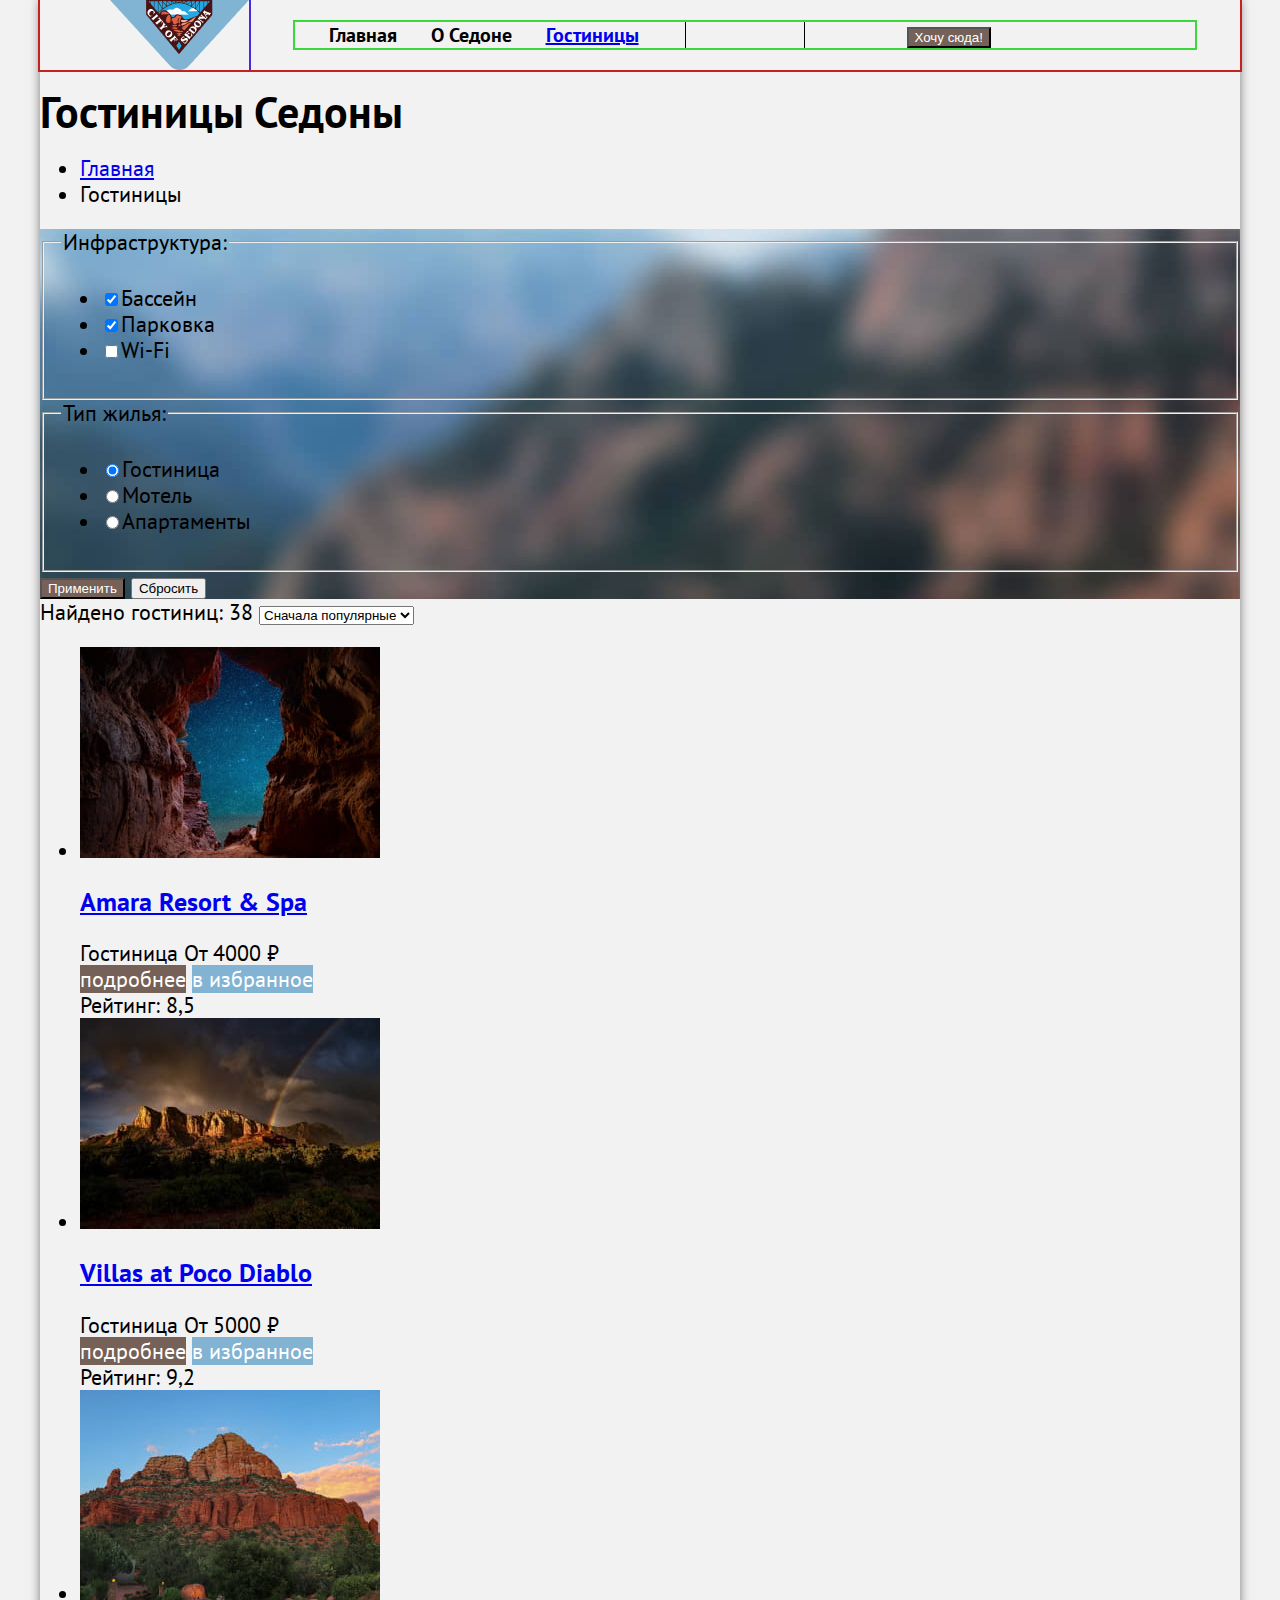
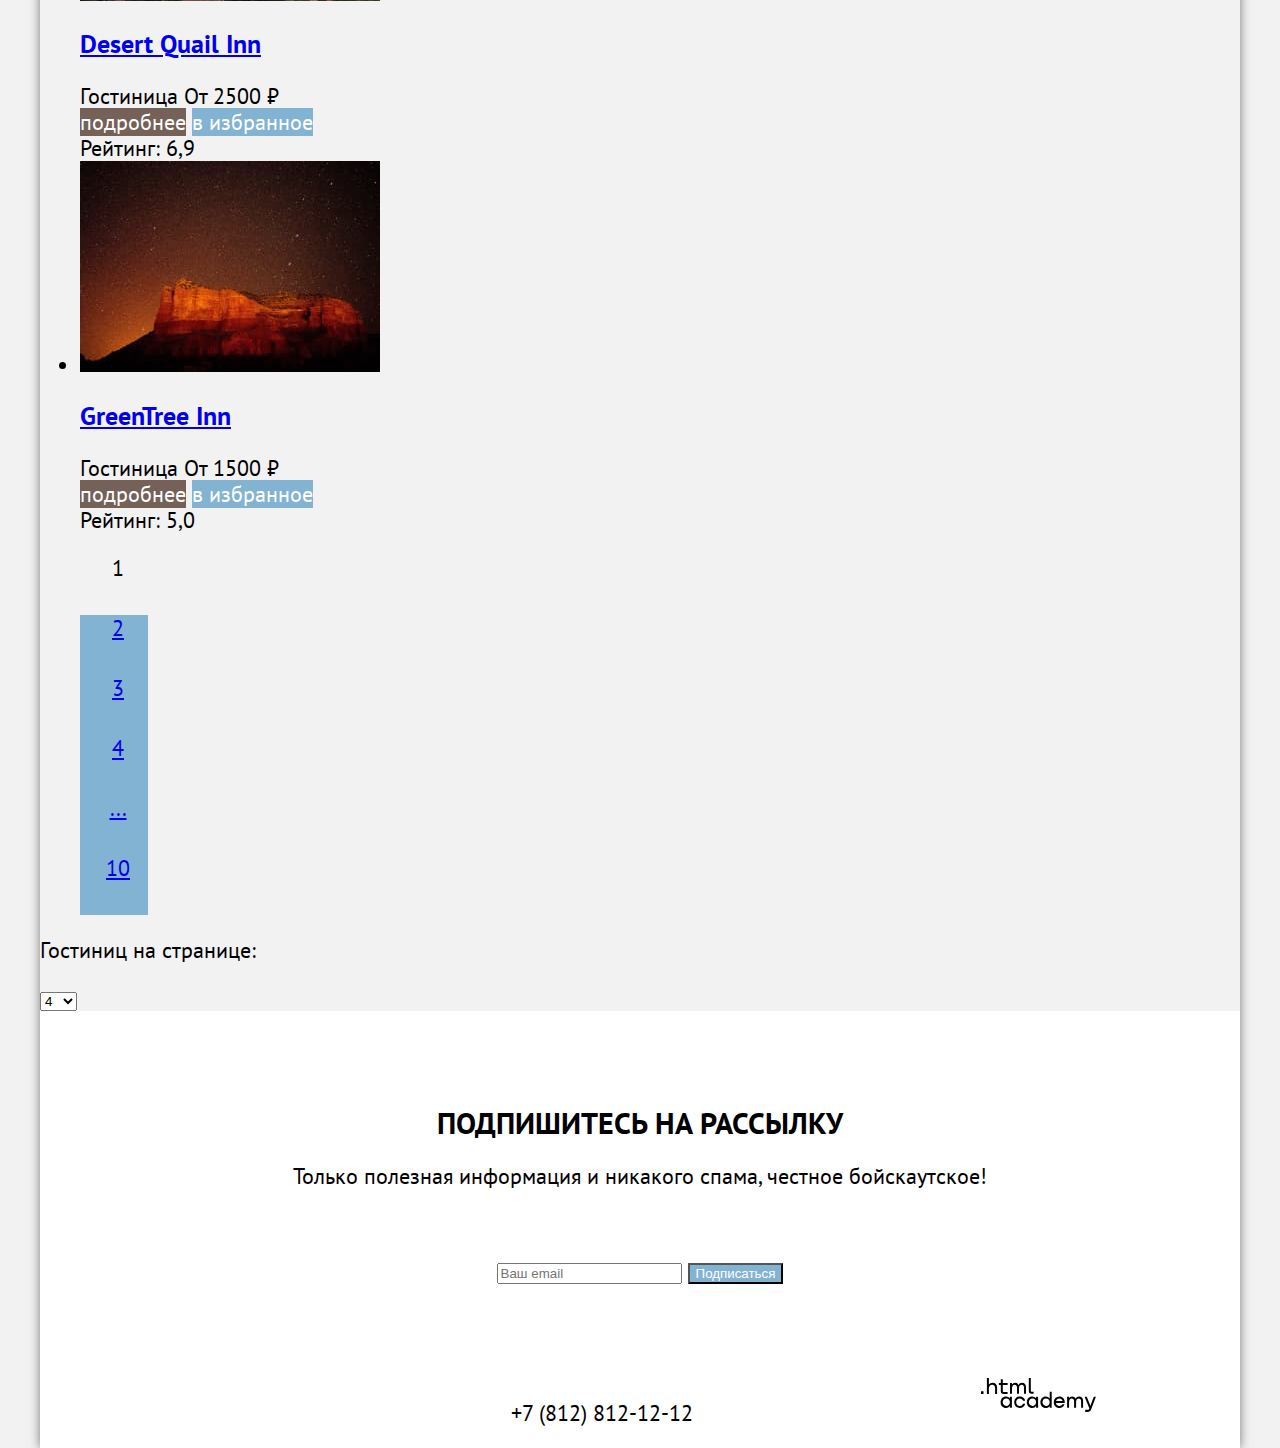
<file: catalog.html>
<!DOCTYPE html>
<html lang="ru">

<head>
  <meta charset="utf-8">
  <title>Гостиницы</title>
  <link rel="stylesheet" href="./styles/styles.css">
</head>

<body>
  <header class="page-header">
    <img class="logo-header" src="/images/index/logo.png" width="139" height="70" alt="Значок города Седона">
    <nav class="navigation">
      <ul class="navigation-list">
        <li class="navigation-item">
          <a class="navigation-link" href="index.html">Главная</a>
        </li>
        <li class="navigation-item">
          <a class="navigation-link" href="#">О Седоне</a>
        </li>
        <li class="navigation-item">
          <a class="navigation-link-current" href="catalog.html">Гостиницы</a>
        </li>
      </ul>
      <ul class="navigation-list navigation-user">
        <li class="navigation-item">
          <span class="visually-hidden">
            Поиск
          </span>
        </li>
        <li class="navigation-item">
          <span class="visually-hidden">
            Нравится
          </span>
        </li>
        <li class="navigation-item">
          <button class="button" type="button">Хочу сюда!</button>
        </li>
      </ul>
    </nav>
  </header>
  <main class="main-catalog">
    <header class="catalog-header">
      <h1 class="catalog-header-title">Гостиницы Седоны</h1>
      <ul class="breadcrumbs">
        <li class="breadcrumbs-item">
          <a class="breadcrumbs-link" href="index.html">Главная</a>
        </li>
        <li class="breadcrumbs-item">
          <a class="breadcrumbs-link">Гостиницы</a>
        </li>
      </ul>
    </header>

    <section class="catalog-services">
      <h2 class="visually-hidden">Список услуг с фильтрами</h2>
      <form class="catalog-filter" action="https://echo.htmlacademy.ru/" method="get">
        <fieldset class="catalog-filter-group">
          <legend class="catalog-filter-title">Инфраструктура:</legend>
          <ul class="catalog-filter-list">
            <li class="catalog-filter-item">
              <label class="control">
                <input class="control-input" type="checkbox" name="pool" checked>Бассейн
              </label>
            </li>
            <li class="catalog-filter-item">
              <label class="control">
                <input class="control-input" type="checkbox" name="parking" checked>Парковка
              </label>
            </li>
            <li class="catalog-filter-item">
              <label class="control">
                <input class="control-input" type="checkbox" name="wi-fi">Wi-Fi
              </label>
            </li>
          </ul>
        </fieldset>

        <fieldset class="catalog-filter-group">
          <legend class="catalog-filter-title">Тип жилья:</legend>
          <ul class="catalog-filter-list">
            <li class="catalog-filter-item">
              <label class="control">
                <input class="control-input" type="radio" name="type-of-housing" value="hotel" checked>Гостиница
              </label>
            </li>
            <li class="catalog-filter-item">
              <label class="control">
                <input class="control-input" type="radio" name="type-of-housing" value="motel">Мотель
              </label>
            </li>
            <li class="catalog-filter-item">
              <label class="control">
                <input class="control-input" type="radio" name="type-of-housing" value="apartments">Апартаменты
              </label>
            </li>
          </ul>
        </fieldset>
        <button class="button" type="submit">Применить</button>
        <button class="button-reset" type="reset">Сбросить</button>
      </form>
    </section>
    <section class="filter">
      <h2 class="visually-hidden">Фильтр навигация и каталог гостиниц</h2>
      <div class="filter-navigation">
        <span class="filter-text">Найдено гостиниц: 38</span>
        <select class="select-control" aria-label="Сортировка">
          <option value="popular">Сначала популярные</option>
          <option value="cheap">Сначала дешёвые</option>
          <option value="expensive">Сначала дорогие</option>
        </select>
        <a href="#" class="icon-pl">
          <span class="visually-hidden">Показать в виде плитки</span>
        </a>
        <a class="icon-slider" href="#">
          <span class="visually-hidden">Показать слайдер</span>
        </a>
        <a class="icon-list" href="#">
          <span class="visually-hidden">Показать список</span>
        </a>
      </div>

      <!-- Каталог гостиниц  -->
      <ul class="product-list">
        <li class="product-card">
          <a class="product-card-link" href="#">
            <img class="product-card-image" src="/images/catalog/amara.jpg" width="300" height="211" alt="Прекрасный вид из пещеры на небо">
            <h3 class="product-card-title">Amara Resort & Spa</h3>
          </a>
          <div class="product-type-price">
              <span>Гостиница</span>
              <span>От 4000 ₽</span>
            </div>
          <a class="product-card-button button" href="#">подробнее</a>
          <a class="product-card-button button-add" href="#">в избранное</a>
          <ul class="rate">
            <li class="rank visually-hidden">1</li>
            <li class="rank visually-hidden">2</li>
            <li class="rank visually-hidden">3</li>
            <li class="rank visually-hidden">4</li>
          </ul>
          <span class="rate-text">Рейтинг: 8,5</span>
        </li>
        <li class="product-card">
          <a class="product-card-link" href="#">
            <img class="product-card-image" src="/images/catalog/villas.jpg" width="300" height="211" alt="Горы с радугой">
            <h3 class="product-card-title">Villas at Poco Diablo</h3>
          </a>
          <div class="product-type-price">
              <span>Гостиница</span>
              <span>От 5000 ₽</span>
            </div>
          <a class="product-card-button button" href="#">подробнее</a>
          <a class="product-card-button button-add" href="#">в избранное</a>
          <ul class="rate">
            <li class="rank visually-hidden">1</li>
            <li class="rank visually-hidden">2</li>
            <li class="rank visually-hidden">3</li>
            <li class="rank visually-hidden">4</li>
          </ul>
          <span class="rate-text">Рейтинг: 9,2</span>
        </li>
        <li class="product-card">
          <a class="product-card-link" href="#">
            <img class="product-card-image" src="/images/catalog/desert.jpg" width="300" height="211" alt="Вид на гору днем">
            <h3 class="product-card-title">Desert Quail Inn</h3>
          </a>
          <div class="product-type-price">
              <span>Гостиница</span>
              <span>От 2500 ₽</span>
            </div>
          <a class="product-card-button button" href="#">подробнее</a>
          <a class="product-card-button button-add" href="#">в избранное</a>
          <ul class="rate">
            <li class="rank visually-hidden">1</li>
            <li class="rank visually-hidden">2</li>
            <li class="rank visually-hidden">3</li>
          </ul>
          <span class="rate-text">Рейтинг: 6,9</span>
        </li>
        <li class="product-card">
          <a class="product-card-link" href="#">
            <img class="product-card-image" src="/images/catalog/greentree.jpg" width="300" height="211" alt="Вид на году в сумерках">
            <h3 class="product-card-title">GreenTree Inn</h3>
          </a>
          <div class="product-type-price">
              <span>Гостиница</span>
              <span>От 1500 ₽</span>
            </div>
          <a class="product-card-button button" href="#">подробнее</a>
          <a class="product-card-button button-add" href="#">в избранное</a>
          <ul class="rate">
            <li class="rank visually-hidden">1</li>
            <li class="rank visually-hidden">2</li>
          </ul>
          <span class="rate-text">Рейтинг: 5,0</span>
        </li>
      </ul>

      <!-- Пагинация -->
      <ul class="pagination">
        <li class="pagination-item pagination-current">
          <a class="pagination-link">1</a>
        </li>
        <li class="pagination-item">
          <a class="pagination-link" href="#">2</a>
        </li>
        <li class="pagination-item">
          <a class="pagination-link" href="#">3</a>
        </li>
        <li class="pagination-item">
          <a class="pagination-link" href="#">4</a>
        </li>
        <li class="pagination-item">
          <a class="pagination-link" href="#">...</a>
        </li>
        <li class="pagination-item">
          <a class="pagination-link" href="#">10</a>
        </li>
      </ul>
      <!-- Гостиниц на странице + список -->
      <p>Гостиниц на странице:</p>
      <select class="select-control" aria-label="Сортировка">
        <option value="four">4</option>
        <option value="ten">10</option>
        <option value="twenty">20</option>
      </select>
    </section>
    <section class="subscribe subscribe-catalog">
      <h2 class="subscribe-title">Подпишитесь на рассылку</h2>
      <p>Только полезная информация и никакого спама, честное бойскаутское!</p>
      <form class="subscribe-form" action="https://echo.htmlacademy.ru/" method="post">
        <input type="email" id="subscribe-email" name="subscribe-email" placeholder="Ваш email">
        <button class="button button-add" type="submit">Подписаться</button>
      </form>
    </section>
  </main>
  <footer class="page-footer">
    <section class="footer-social">
      <h2 class="visually-hidden">Социальные сети</h2>
      <ul class="footer-social-list">
        <li class="footer-social-item">
          <a class="icon" href="#">
            <span class="visually-hidden">ВКонтакте</span>
          </a>
        </li>
        <li class="footer-social-item">
          <a class="icon" href="#">
            <span class="visually-hidden">Телеграмм</span>
          </a>
        </li>
        <li class="footer-social-item">
          <a class="icon" href="#">
            <span class="visually-hidden">YouTube</span>
          </a>
        </li>
      </ul>
    </section>
    <section class="footer-phone">
      <h2 class="visually-hidden">Номер телефона</h2>
      <p class="footer-phone-number">+7 (812) 812-12-12</p>
    </section>
    <section class="footer-logo">
      <h2 class="visually-hidden">Логотип академии</h2>
      <a class="htmlacademy-link" href="https://htmlacademy.ru/"><img src="/images/index/HTML-Academy.svg" width="115"
          height="34" alt="Логотип HTML академии"></a>
    </section>
  </footer>


</body>

</html>
</file>
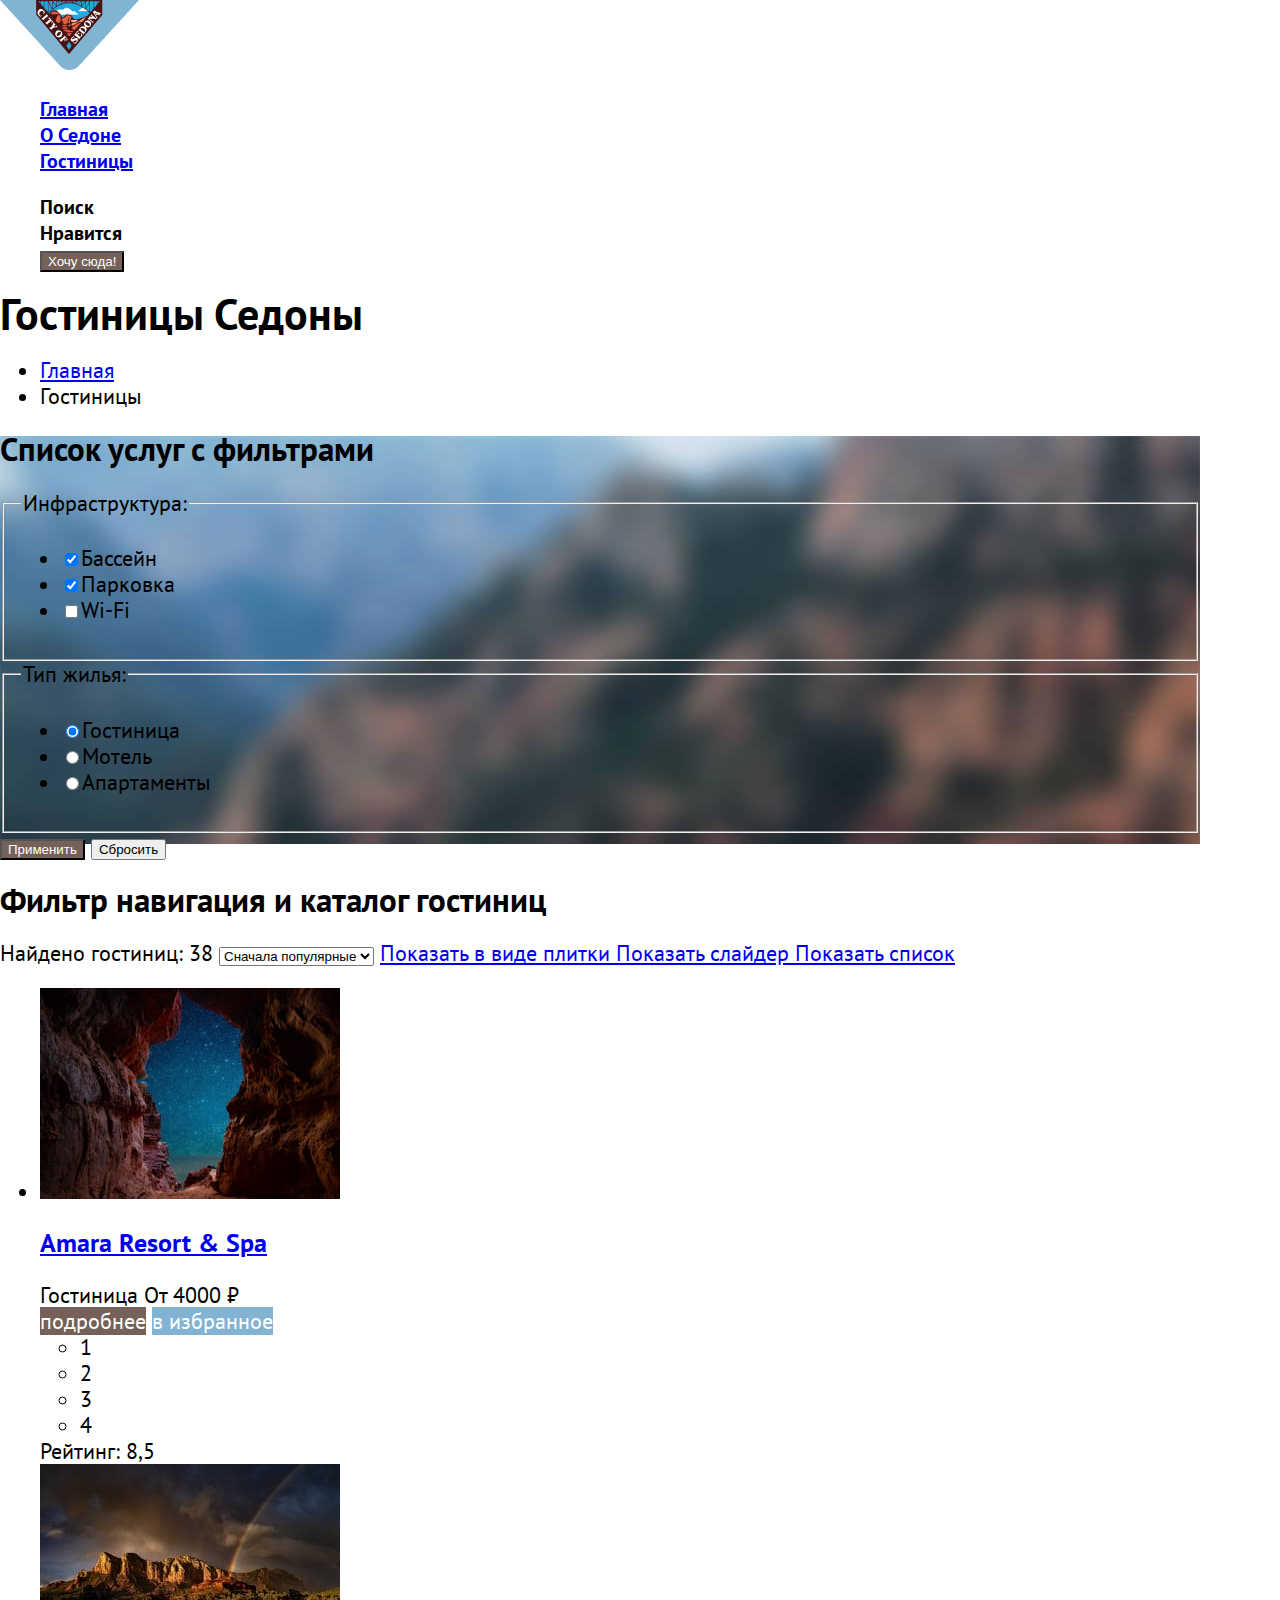
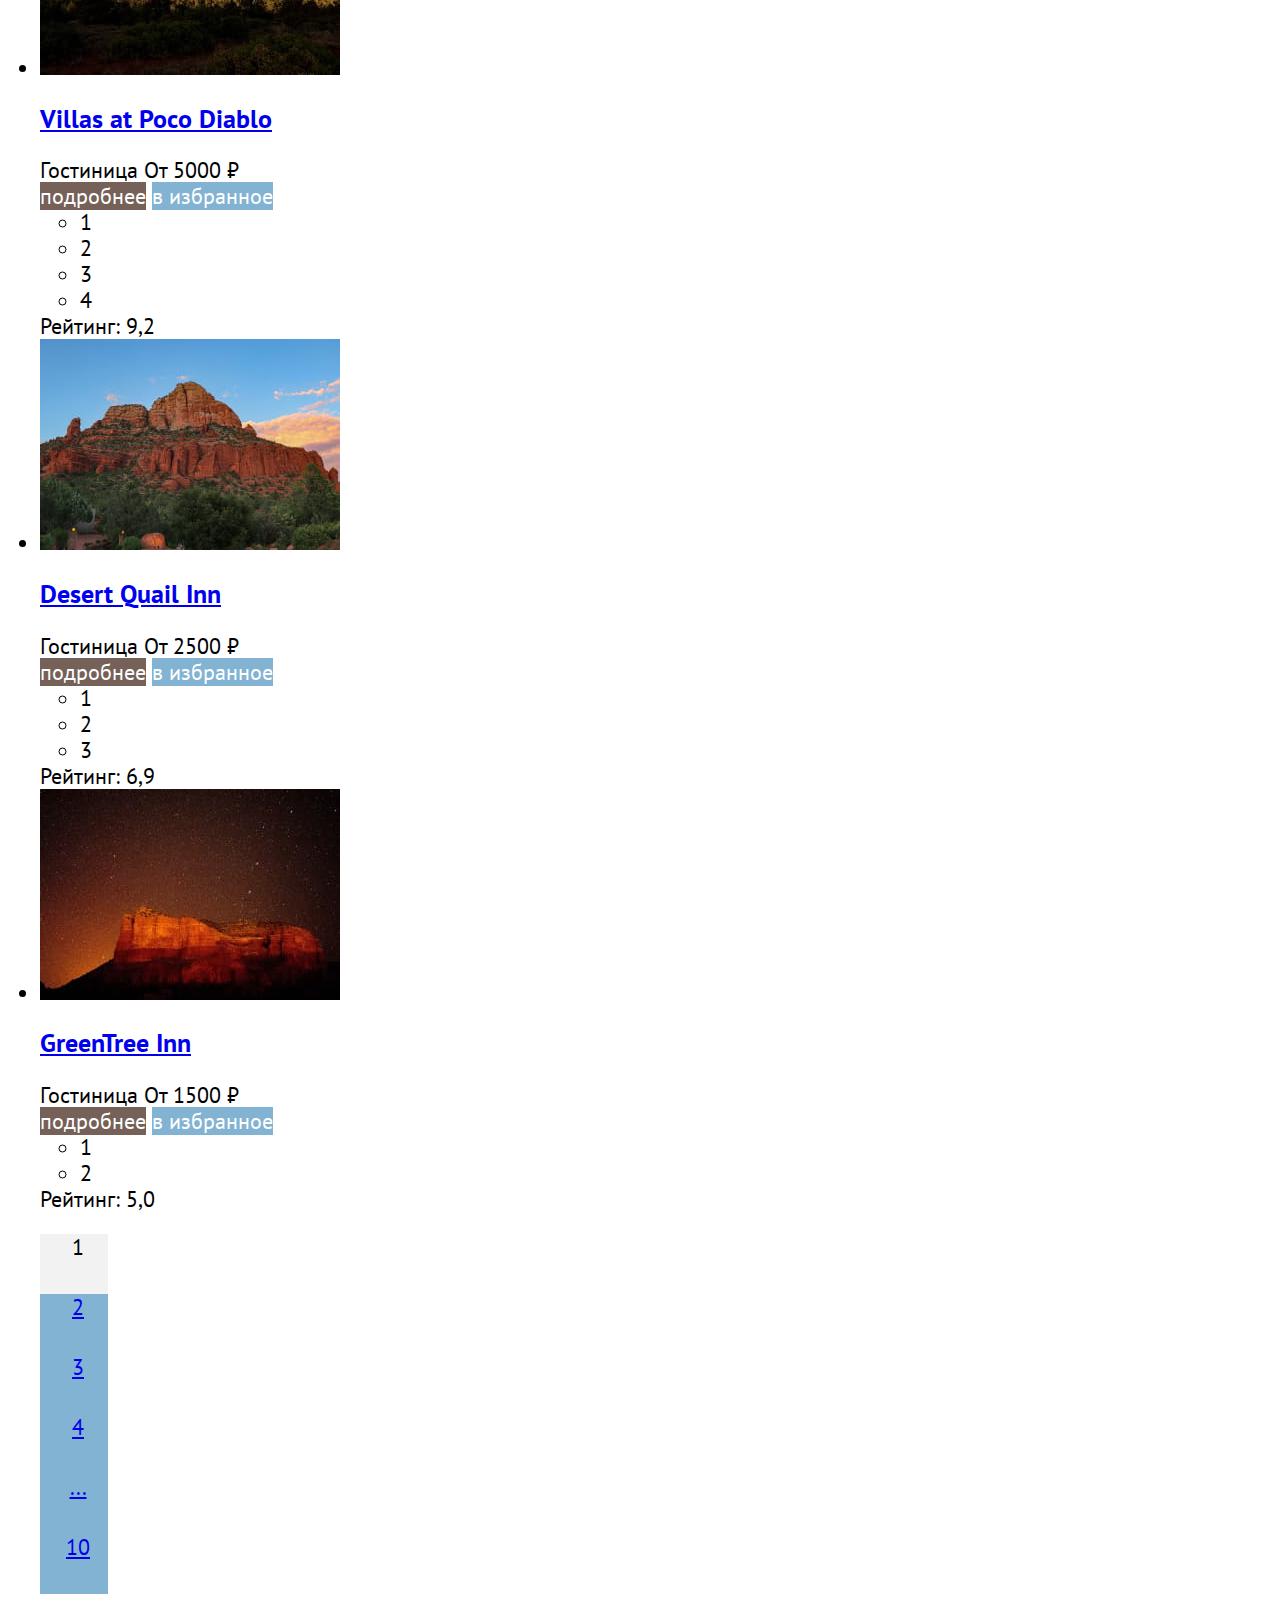
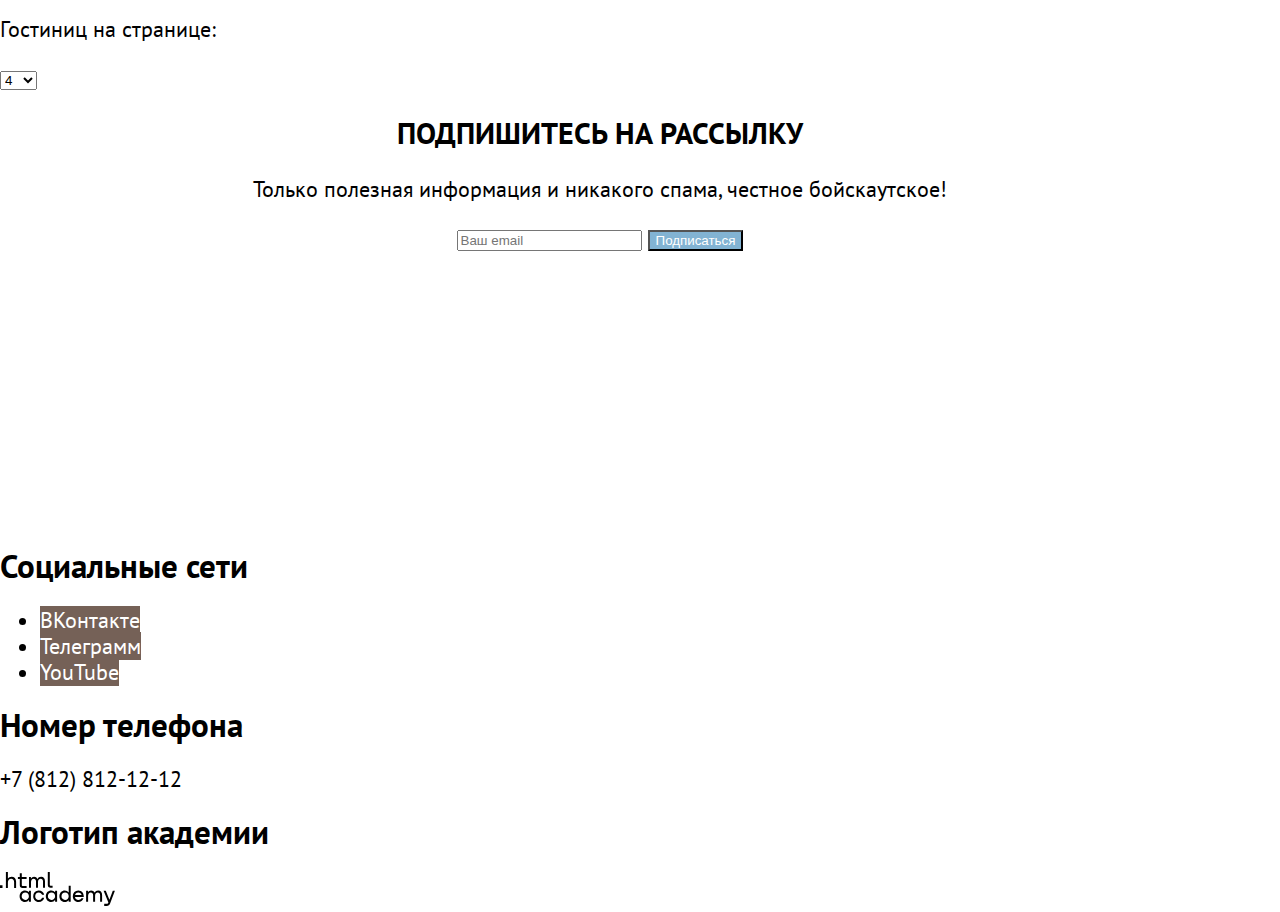
<file: 4/catalog.html>
<!DOCTYPE html>
<html lang="ru">

<head>
  <meta charset="utf-8">
  <title>Гостиницы</title>
  <link rel="stylesheet" href="./styles/styles.css">
  <base href="https://htmlacademy-htmlcss.github.io/2052031-sedona-34/4/">
</head>

<body>
  <header class="page-header">
    <img class="logo-header" src="/images/index/logo.png" width="139" height="70" alt="Значок города Седона">
    <nav class="navigation">
      <ul class="navigation-list">
        <li class="navigation-item">
          <a class="navigation-link" href="index.html">Главная</a>
        </li>
        <li class="navigation-item">
          <a class="navigation-link" href="#">О Седоне</a>
        </li>
        <li class="navigation-item">
          <a class="navigation-link-current" href="catalog.html">Гостиницы</a>
        </li>
      </ul>
      <ul class="navigation-list navigation-user">
        <li class="navigation-item">
          <span class="visually-hidden">
            Поиск
          </span>
        </li>
        <li class="navigation-item">
          <span class="visually-hidden">
            Нравится
          </span>
        </li>
        <li class="navigation-item">
          <button class="button" type="button">Хочу сюда!</button>
        </li>
      </ul>
    </nav>
  </header>
  <main class="main-catalog">
    <header class="catalog-header">
      <h1 class="catalog-header-title">Гостиницы Седоны</h1>
      <ul class="breadcrumbs">
        <li class="breadcrumbs-item">
          <a class="breadcrumbs-link" href="index.html">Главная</a>
        </li>
        <li class="breadcrumbs-item">
          <a class="breadcrumbs-link">Гостиницы</a>
        </li>
      </ul>
    </header>

    <section class="catalog-services">
      <h2 class="visually-hidden">Список услуг с фильтрами</h2>
      <form class="catalog-filter" action="https://echo.htmlacademy.ru/" method="get">
        <fieldset class="catalog-filter-group">
          <legend class="catalog-filter-title">Инфраструктура:</legend>
          <ul class="catalog-filter-list">
            <li class="catalog-filter-item">
              <label class="control">
                <input class="control-input" type="checkbox" name="pool" checked>Бассейн
              </label>
            </li>
            <li class="catalog-filter-item">
              <label class="control">
                <input class="control-input" type="checkbox" name="parking" checked>Парковка
              </label>
            </li>
            <li class="catalog-filter-item">
              <label class="control">
                <input class="control-input" type="checkbox" name="wi-fi">Wi-Fi
              </label>
            </li>
          </ul>
        </fieldset>

        <fieldset class="catalog-filter-group">
          <legend class="catalog-filter-title">Тип жилья:</legend>
          <ul class="catalog-filter-list">
            <li class="catalog-filter-item">
              <label class="control">
                <input class="control-input" type="radio" name="type-of-housing" value="hotel" checked>Гостиница
              </label>
            </li>
            <li class="catalog-filter-item">
              <label class="control">
                <input class="control-input" type="radio" name="type-of-housing" value="motel">Мотель
              </label>
            </li>
            <li class="catalog-filter-item">
              <label class="control">
                <input class="control-input" type="radio" name="type-of-housing" value="apartments">Апартаменты
              </label>
            </li>
          </ul>
        </fieldset>
        <button class="button" type="submit">Применить</button>
        <button class="button-reset" type="reset">Сбросить</button>
      </form>
    </section>
    <section class="filter">
      <h2 class="visually-hidden">Фильтр навигация и каталог гостиниц</h2>
      <div class="filter-navigation">
        <span class="filter-text">Найдено гостиниц: 38</span>
        <select class="select-control" aria-label="Сортировка">
          <option value="popular">Сначала популярные</option>
          <option value="cheap">Сначала дешёвые</option>
          <option value="expensive">Сначала дорогие</option>
        </select>
        <a href="#" class="icon-pl">
          <span class="visually-hidden">Показать в виде плитки</span>
        </a>
        <a class="icon-slider" href="#">
          <span class="visually-hidden">Показать слайдер</span>
        </a>
        <a class="icon-list" href="#">
          <span class="visually-hidden">Показать список</span>
        </a>
      </div>

      <!-- Каталог гостиниц  -->
      <ul class="product-list">
        <li class="product-card">
          <a class="product-card-link" href="#">
            <img class="product-card-image" src="/images/catalog/amara.jpg" width="300" height="211" alt="Прекрасный вид из пещеры на небо">
            <h3 class="product-card-title">Amara Resort & Spa</h3>
          </a>
          <div class="product-type-price">
              <span>Гостиница</span>
              <span>От 4000 ₽</span>
            </div>
          <a class="product-card-button button" href="#">подробнее</a>
          <a class="product-card-button button-add" href="#">в избранное</a>
          <ul class="rate">
            <li class="rank visually-hidden">1</li>
            <li class="rank visually-hidden">2</li>
            <li class="rank visually-hidden">3</li>
            <li class="rank visually-hidden">4</li>
          </ul>
          <span class="rate-text">Рейтинг: 8,5</span>
        </li>
        <li class="product-card">
          <a class="product-card-link" href="#">
            <img class="product-card-image" src="/images/catalog/villas.jpg" width="300" height="211" alt="Горы с радугой">
            <h3 class="product-card-title">Villas at Poco Diablo</h3>
          </a>
          <div class="product-type-price">
              <span>Гостиница</span>
              <span>От 5000 ₽</span>
            </div>
          <a class="product-card-button button" href="#">подробнее</a>
          <a class="product-card-button button-add" href="#">в избранное</a>
          <ul class="rate">
            <li class="rank visually-hidden">1</li>
            <li class="rank visually-hidden">2</li>
            <li class="rank visually-hidden">3</li>
            <li class="rank visually-hidden">4</li>
          </ul>
          <span class="rate-text">Рейтинг: 9,2</span>
        </li>
        <li class="product-card">
          <a class="product-card-link" href="#">
            <img class="product-card-image" src="/images/catalog/desert.jpg" width="300" height="211" alt="Вид на гору днем">
            <h3 class="product-card-title">Desert Quail Inn</h3>
          </a>
          <div class="product-type-price">
              <span>Гостиница</span>
              <span>От 2500 ₽</span>
            </div>
          <a class="product-card-button button" href="#">подробнее</a>
          <a class="product-card-button button-add" href="#">в избранное</a>
          <ul class="rate">
            <li class="rank visually-hidden">1</li>
            <li class="rank visually-hidden">2</li>
            <li class="rank visually-hidden">3</li>
          </ul>
          <span class="rate-text">Рейтинг: 6,9</span>
        </li>
        <li class="product-card">
          <a class="product-card-link" href="#">
            <img class="product-card-image" src="/images/catalog/greentree.jpg" width="300" height="211" alt="Вид на году в сумерках">
            <h3 class="product-card-title">GreenTree Inn</h3>
          </a>
          <div class="product-type-price">
              <span>Гостиница</span>
              <span>От 1500 ₽</span>
            </div>
          <a class="product-card-button button" href="#">подробнее</a>
          <a class="product-card-button button-add" href="#">в избранное</a>
          <ul class="rate">
            <li class="rank visually-hidden">1</li>
            <li class="rank visually-hidden">2</li>
          </ul>
          <span class="rate-text">Рейтинг: 5,0</span>
        </li>
      </ul>

      <!-- Пагинация -->
      <ul class="pagination">
        <li class="pagination-item pagination-current">
          <a class="pagination-link">1</a>
        </li>
        <li class="pagination-item">
          <a class="pagination-link" href="#">2</a>
        </li>
        <li class="pagination-item">
          <a class="pagination-link" href="#">3</a>
        </li>
        <li class="pagination-item">
          <a class="pagination-link" href="#">4</a>
        </li>
        <li class="pagination-item">
          <a class="pagination-link" href="#">...</a>
        </li>
        <li class="pagination-item">
          <a class="pagination-link" href="#">10</a>
        </li>
      </ul>
      <!-- Гостиниц на странице + список -->
      <p>Гостиниц на странице:</p>
      <select class="select-control" aria-label="Сортировка">
        <option value="four">4</option>
        <option value="ten">10</option>
        <option value="twenty">20</option>
      </select>
    </section>
    <section class="subscribe subscribe-catalog">
      <h2 class="subscribe-title">Подпишитесь на рассылку</h2>
      <p>Только полезная информация и никакого спама, честное бойскаутское!</p>
      <form class="subscribe-form" action="https://echo.htmlacademy.ru/" method="post">
        <input type="email" id="subscribe-email" name="subscribe-email" placeholder="Ваш email">
        <button class="button button-add" type="submit">Подписаться</button>
      </form>
    </section>
  </main>
  <footer class="page-footer">
    <section class="footer-social">
      <h2 class="visually-hidden">Социальные сети</h2>
      <ul class="footer-social-list">
        <li class="footer-social-item">
          <a class="button" href="#">
            <span class="visually-hidden">ВКонтакте</span>
          </a>
        </li>
        <li class="footer-social-item">
          <a class="button" href="#">
            <span class="visually-hidden">Телеграмм</span>
          </a>
        </li>
        <li class="footer-social-item">
          <a class="button" href="#">
            <span class="visually-hidden">YouTube</span>
          </a>
        </li>
      </ul>
    </section>
    <section class="footer-phone">
      <h2 class="visually-hidden">Номер телефона</h2>
      <p class="footer-phone-number">+7 (812) 812-12-12</p>
    </section>
    <section class="footer-logo">
      <h2 class="visually-hidden">Логотип академии</h2>
      <a class="htmlacademy-link" href="https://htmlacademy.ru/"><img src="/images/index/HTML-Academy.svg" width="115" height="34" alt="Логотип HTML академии"></a>
    </section>
  </footer>


</body>

</html>
</file>
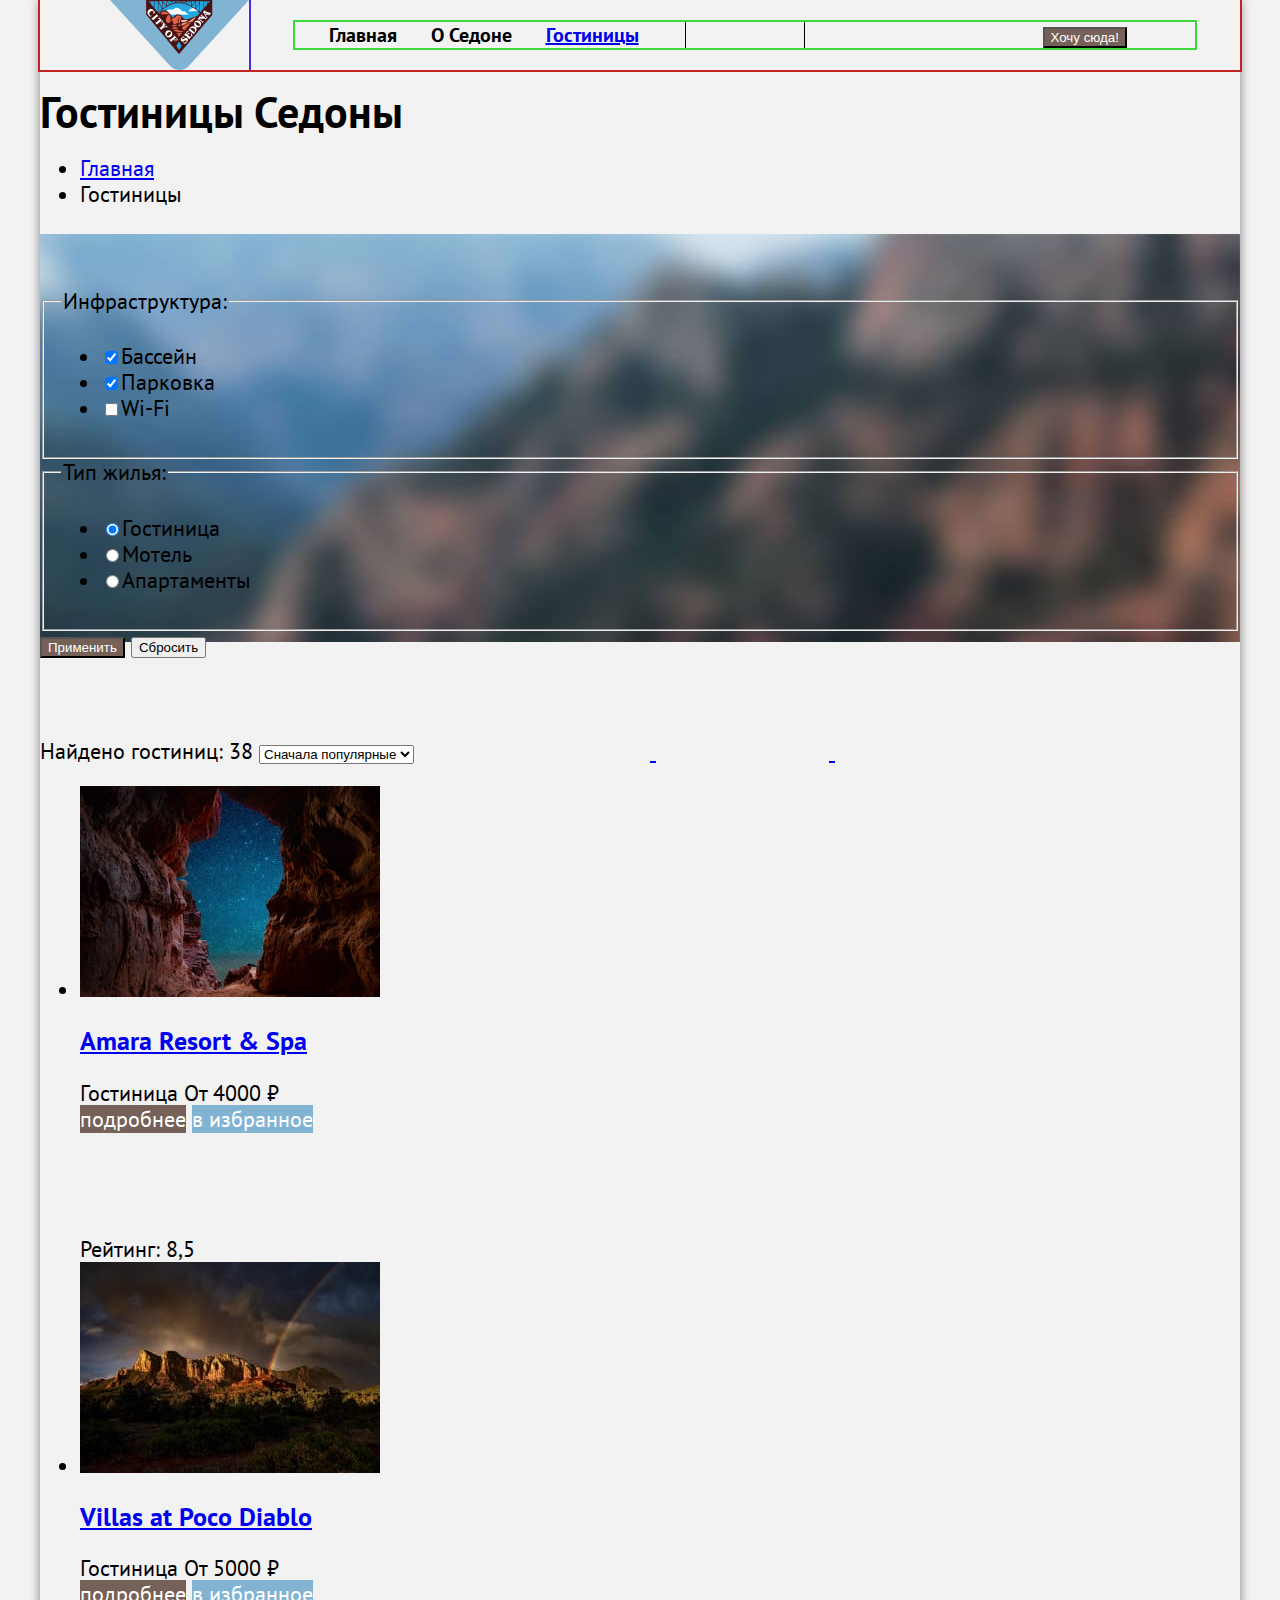
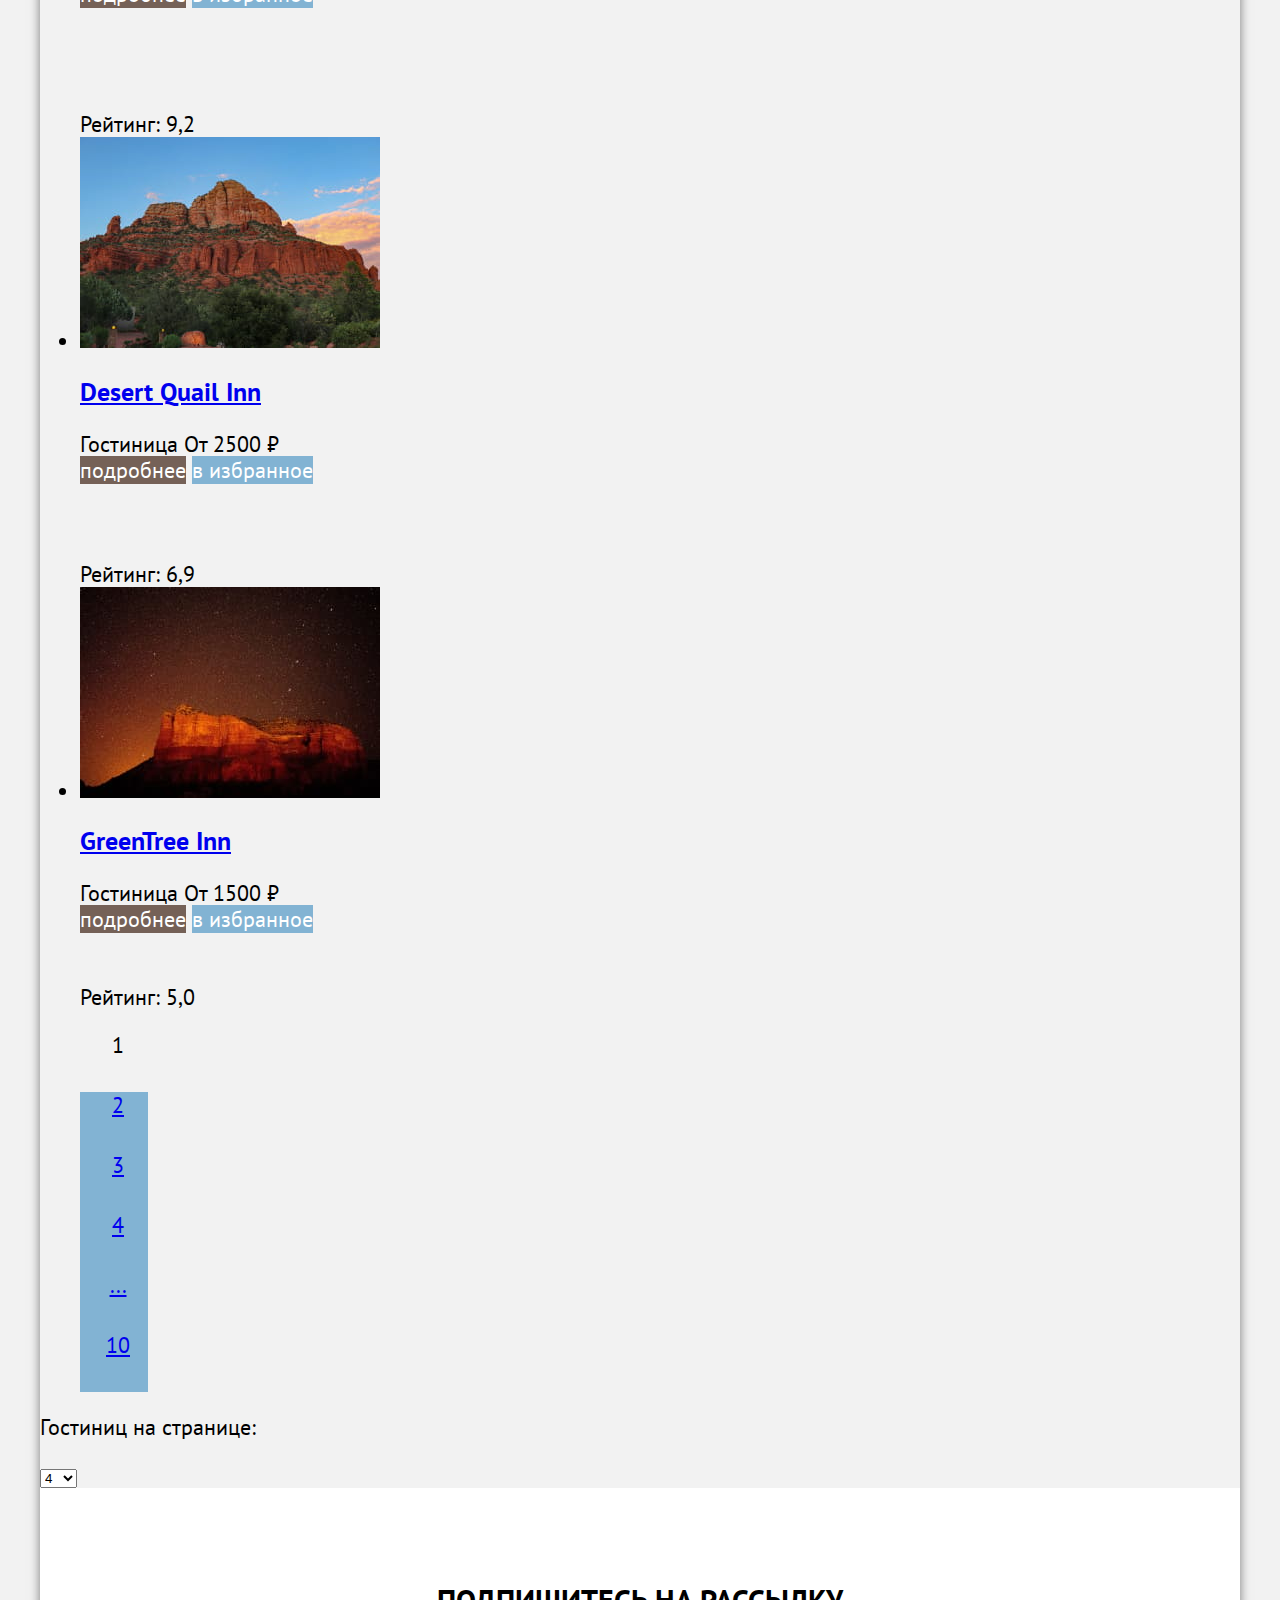
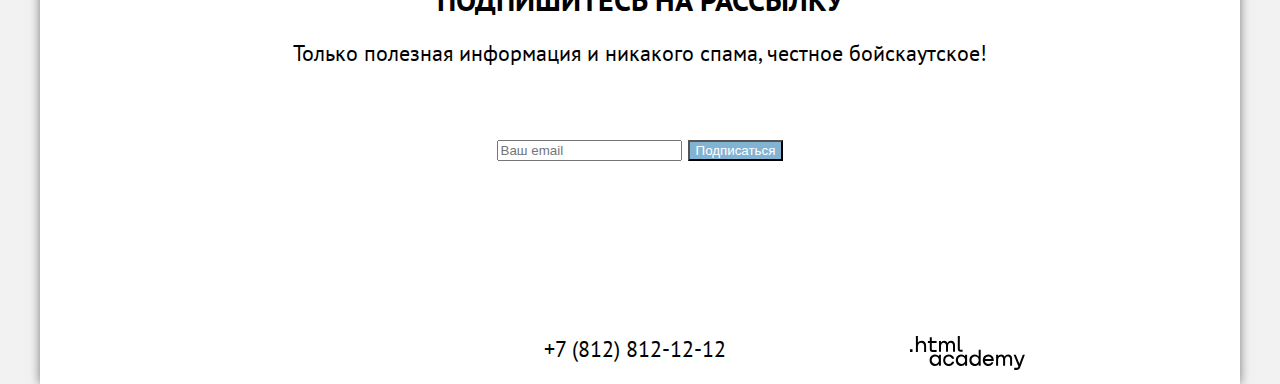
<file: 5/catalog.html>
<!DOCTYPE html>
<html lang="ru">

<head>
  <meta charset="utf-8">
  <title>Гостиницы</title>
  <link rel="stylesheet" href="./styles/styles.css">
  <base href="https://htmlacademy-htmlcss.github.io/2052031-sedona-34/5/">
</head>

<body>
  <header class="page-header">
    <img class="logo-header" src="/images/index/logo.png" width="139" height="70" alt="Значок города Седона">
    <nav class="navigation">
      <ul class="navigation-list">
        <li class="navigation-item">
          <a class="navigation-link" href="index.html">Главная</a>
        </li>
        <li class="navigation-item">
          <a class="navigation-link" href="#">О Седоне</a>
        </li>
        <li class="navigation-item">
          <a class="navigation-link-current" href="catalog.html">Гостиницы</a>
        </li>
      </ul>
      <ul class="navigation-list navigation-user">
        <li class="navigation-item">
          <span class="visually-hidden">
            Поиск
          </span>
        </li>
        <li class="navigation-item">
          <span class="visually-hidden">
            Нравится
          </span>
        </li>
        <li class="navigation-item">
          <button class="button" type="button">Хочу сюда!</button>
        </li>
      </ul>
    </nav>
  </header>
  <main class="main-catalog">
    <header class="catalog-header">
      <h1 class="catalog-header-title">Гостиницы Седоны</h1>
      <ul class="breadcrumbs">
        <li class="breadcrumbs-item">
          <a class="breadcrumbs-link" href="index.html">Главная</a>
        </li>
        <li class="breadcrumbs-item">
          <a class="breadcrumbs-link">Гостиницы</a>
        </li>
      </ul>
    </header>

    <section class="catalog-services">
      <h2 class="visually-hidden">Список услуг с фильтрами</h2>
      <form class="catalog-filter" action="https://echo.htmlacademy.ru/" method="get">
        <fieldset class="catalog-filter-group">
          <legend class="catalog-filter-title">Инфраструктура:</legend>
          <ul class="catalog-filter-list">
            <li class="catalog-filter-item">
              <label class="control">
                <input class="control-input" type="checkbox" name="pool" checked>Бассейн
              </label>
            </li>
            <li class="catalog-filter-item">
              <label class="control">
                <input class="control-input" type="checkbox" name="parking" checked>Парковка
              </label>
            </li>
            <li class="catalog-filter-item">
              <label class="control">
                <input class="control-input" type="checkbox" name="wi-fi">Wi-Fi
              </label>
            </li>
          </ul>
        </fieldset>

        <fieldset class="catalog-filter-group">
          <legend class="catalog-filter-title">Тип жилья:</legend>
          <ul class="catalog-filter-list">
            <li class="catalog-filter-item">
              <label class="control">
                <input class="control-input" type="radio" name="type-of-housing" value="hotel" checked>Гостиница
              </label>
            </li>
            <li class="catalog-filter-item">
              <label class="control">
                <input class="control-input" type="radio" name="type-of-housing" value="motel">Мотель
              </label>
            </li>
            <li class="catalog-filter-item">
              <label class="control">
                <input class="control-input" type="radio" name="type-of-housing" value="apartments">Апартаменты
              </label>
            </li>
          </ul>
        </fieldset>
        <button class="button" type="submit">Применить</button>
        <button class="button-reset" type="reset">Сбросить</button>
      </form>
    </section>
    <section class="filter">
      <h2 class="visually-hidden">Фильтр навигация и каталог гостиниц</h2>
      <div class="filter-navigation">
        <span class="filter-text">Найдено гостиниц: 38</span>
        <select class="select-control" aria-label="Сортировка">
          <option value="popular">Сначала популярные</option>
          <option value="cheap">Сначала дешёвые</option>
          <option value="expensive">Сначала дорогие</option>
        </select>
        <a href="#" class="icon-pl">
          <span class="visually-hidden">Показать в виде плитки</span>
        </a>
        <a class="icon-slider" href="#">
          <span class="visually-hidden">Показать слайдер</span>
        </a>
        <a class="icon-list" href="#">
          <span class="visually-hidden">Показать список</span>
        </a>
      </div>

      <!-- Каталог гостиниц  -->
      <ul class="product-list">
        <li class="product-card">
          <a class="product-card-link" href="#">
            <img class="product-card-image" src="/images/catalog/amara.jpg" width="300" height="211" alt="Прекрасный вид из пещеры на небо">
            <h3 class="product-card-title">Amara Resort & Spa</h3>
          </a>
          <div class="product-type-price">
              <span>Гостиница</span>
              <span>От 4000 ₽</span>
            </div>
          <a class="product-card-button button" href="#">подробнее</a>
          <a class="product-card-button button-add" href="#">в избранное</a>
          <ul class="rate">
            <li class="rank visually-hidden">1</li>
            <li class="rank visually-hidden">2</li>
            <li class="rank visually-hidden">3</li>
            <li class="rank visually-hidden">4</li>
          </ul>
          <span class="rate-text">Рейтинг: 8,5</span>
        </li>
        <li class="product-card">
          <a class="product-card-link" href="#">
            <img class="product-card-image" src="/images/catalog/villas.jpg" width="300" height="211" alt="Горы с радугой">
            <h3 class="product-card-title">Villas at Poco Diablo</h3>
          </a>
          <div class="product-type-price">
              <span>Гостиница</span>
              <span>От 5000 ₽</span>
            </div>
          <a class="product-card-button button" href="#">подробнее</a>
          <a class="product-card-button button-add" href="#">в избранное</a>
          <ul class="rate">
            <li class="rank visually-hidden">1</li>
            <li class="rank visually-hidden">2</li>
            <li class="rank visually-hidden">3</li>
            <li class="rank visually-hidden">4</li>
          </ul>
          <span class="rate-text">Рейтинг: 9,2</span>
        </li>
        <li class="product-card">
          <a class="product-card-link" href="#">
            <img class="product-card-image" src="/images/catalog/desert.jpg" width="300" height="211" alt="Вид на гору днем">
            <h3 class="product-card-title">Desert Quail Inn</h3>
          </a>
          <div class="product-type-price">
              <span>Гостиница</span>
              <span>От 2500 ₽</span>
            </div>
          <a class="product-card-button button" href="#">подробнее</a>
          <a class="product-card-button button-add" href="#">в избранное</a>
          <ul class="rate">
            <li class="rank visually-hidden">1</li>
            <li class="rank visually-hidden">2</li>
            <li class="rank visually-hidden">3</li>
          </ul>
          <span class="rate-text">Рейтинг: 6,9</span>
        </li>
        <li class="product-card">
          <a class="product-card-link" href="#">
            <img class="product-card-image" src="/images/catalog/greentree.jpg" width="300" height="211" alt="Вид на году в сумерках">
            <h3 class="product-card-title">GreenTree Inn</h3>
          </a>
          <div class="product-type-price">
              <span>Гостиница</span>
              <span>От 1500 ₽</span>
            </div>
          <a class="product-card-button button" href="#">подробнее</a>
          <a class="product-card-button button-add" href="#">в избранное</a>
          <ul class="rate">
            <li class="rank visually-hidden">1</li>
            <li class="rank visually-hidden">2</li>
          </ul>
          <span class="rate-text">Рейтинг: 5,0</span>
        </li>
      </ul>

      <!-- Пагинация -->
      <ul class="pagination">
        <li class="pagination-item pagination-current">
          <a class="pagination-link">1</a>
        </li>
        <li class="pagination-item">
          <a class="pagination-link" href="#">2</a>
        </li>
        <li class="pagination-item">
          <a class="pagination-link" href="#">3</a>
        </li>
        <li class="pagination-item">
          <a class="pagination-link" href="#">4</a>
        </li>
        <li class="pagination-item">
          <a class="pagination-link" href="#">...</a>
        </li>
        <li class="pagination-item">
          <a class="pagination-link" href="#">10</a>
        </li>
      </ul>
      <!-- Гостиниц на странице + список -->
      <p>Гостиниц на странице:</p>
      <select class="select-control" aria-label="Сортировка">
        <option value="four">4</option>
        <option value="ten">10</option>
        <option value="twenty">20</option>
      </select>
    </section>
    <section class="subscribe subscribe-catalog">
      <h2 class="subscribe-title">Подпишитесь на рассылку</h2>
      <p>Только полезная информация и никакого спама, честное бойскаутское!</p>
      <form class="subscribe-form" action="https://echo.htmlacademy.ru/" method="post">
        <input type="email" id="subscribe-email" name="subscribe-email" placeholder="Ваш email">
        <button class="button button-add" type="submit">Подписаться</button>
      </form>
    </section>
  </main>
  <footer class="page-footer">
    <section class="footer-social">
      <h2 class="visually-hidden">Социальные сети</h2>
      <ul class="footer-social-list">
        <li class="footer-social-item">
          <a class="icon" href="#">
            <span class="visually-hidden">ВКонтакте</span>
          </a>
        </li>
        <li class="footer-social-item">
          <a class="icon" href="#">
            <span class="visually-hidden">Телеграмм</span>
          </a>
        </li>
        <li class="footer-social-item">
          <a class="icon" href="#">
            <span class="visually-hidden">YouTube</span>
          </a>
        </li>
      </ul>
    </section>
    <section class="footer-phone">
      <h2 class="visually-hidden">Номер телефона</h2>
      <p class="footer-phone-number">+7 (812) 812-12-12</p>
    </section>
    <section class="footer-logo">
      <h2 class="visually-hidden">Логотип академии</h2>
      <a class="htmlacademy-link" href="https://htmlacademy.ru/"><img src="/images/index/HTML-Academy.svg" width="115"
          height="34" alt="Логотип HTML академии"></a>
    </section>
  </footer>


</body>

</html>
</file>
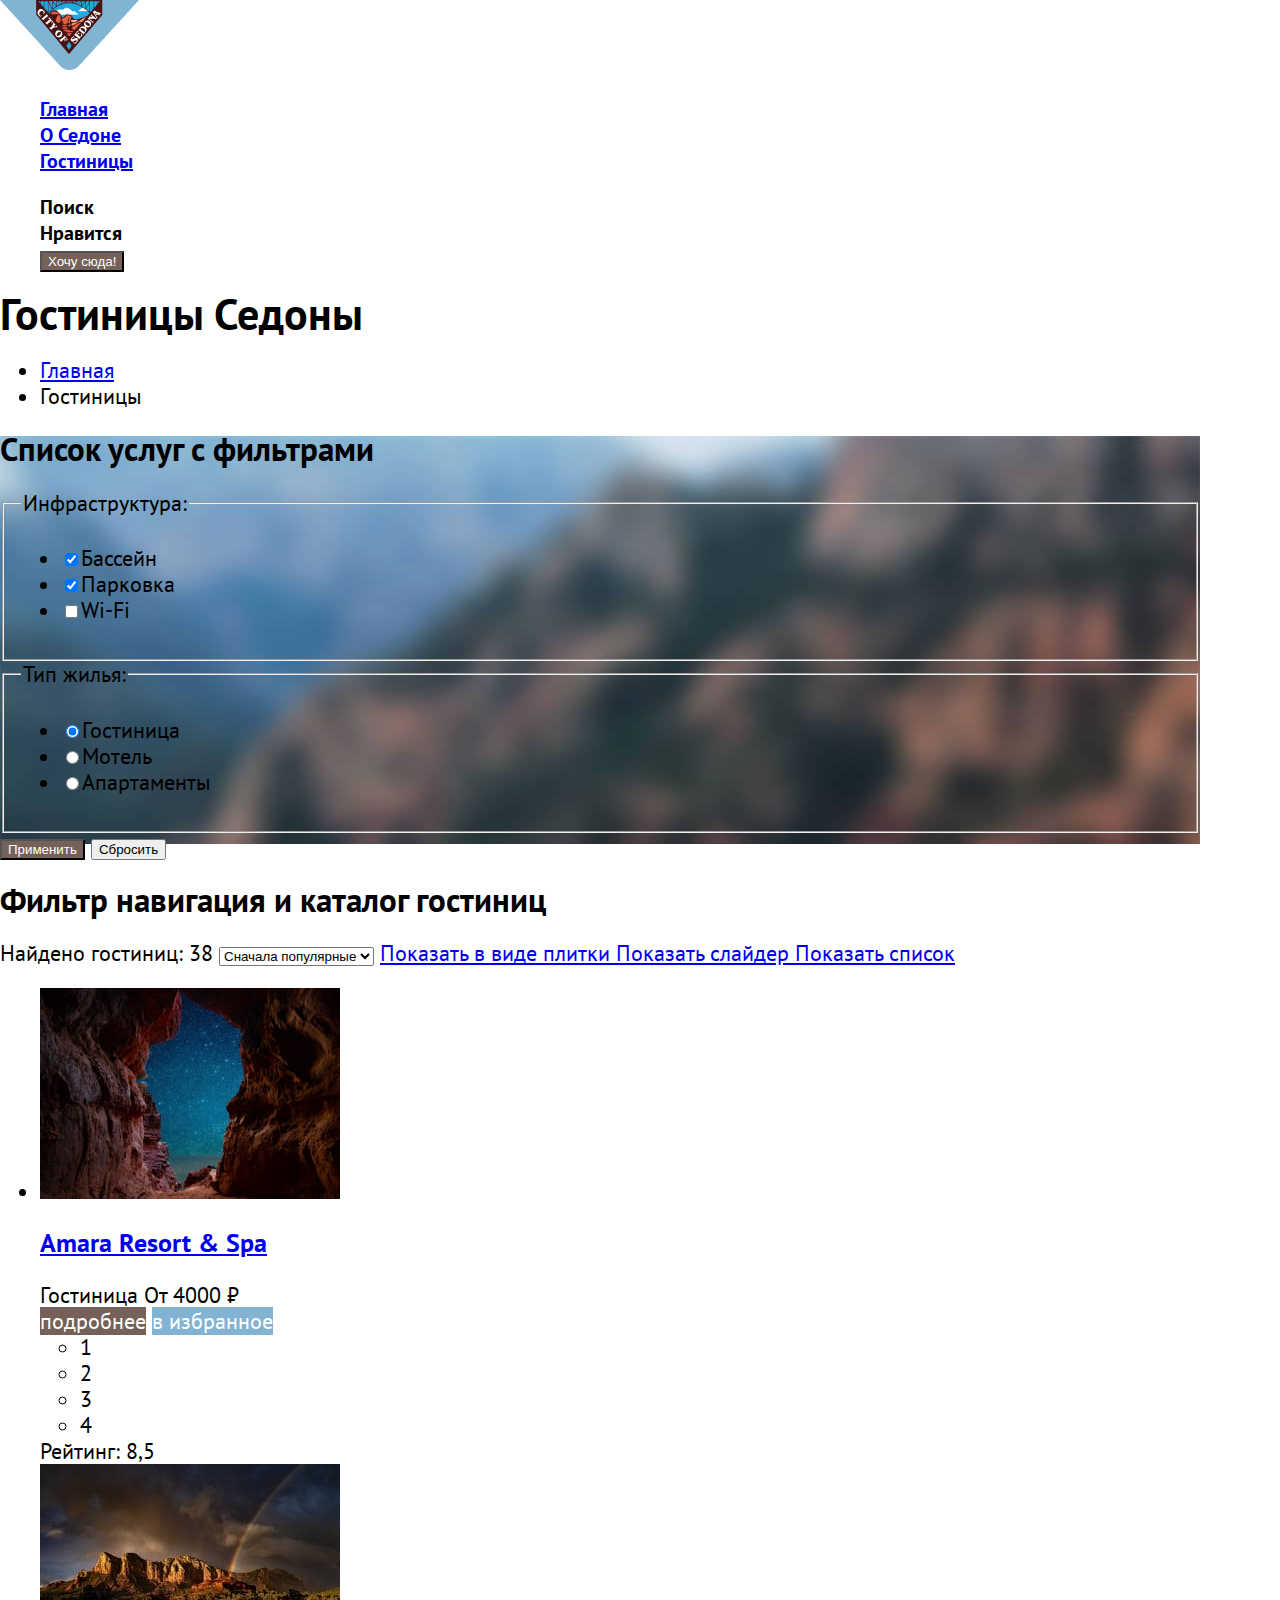
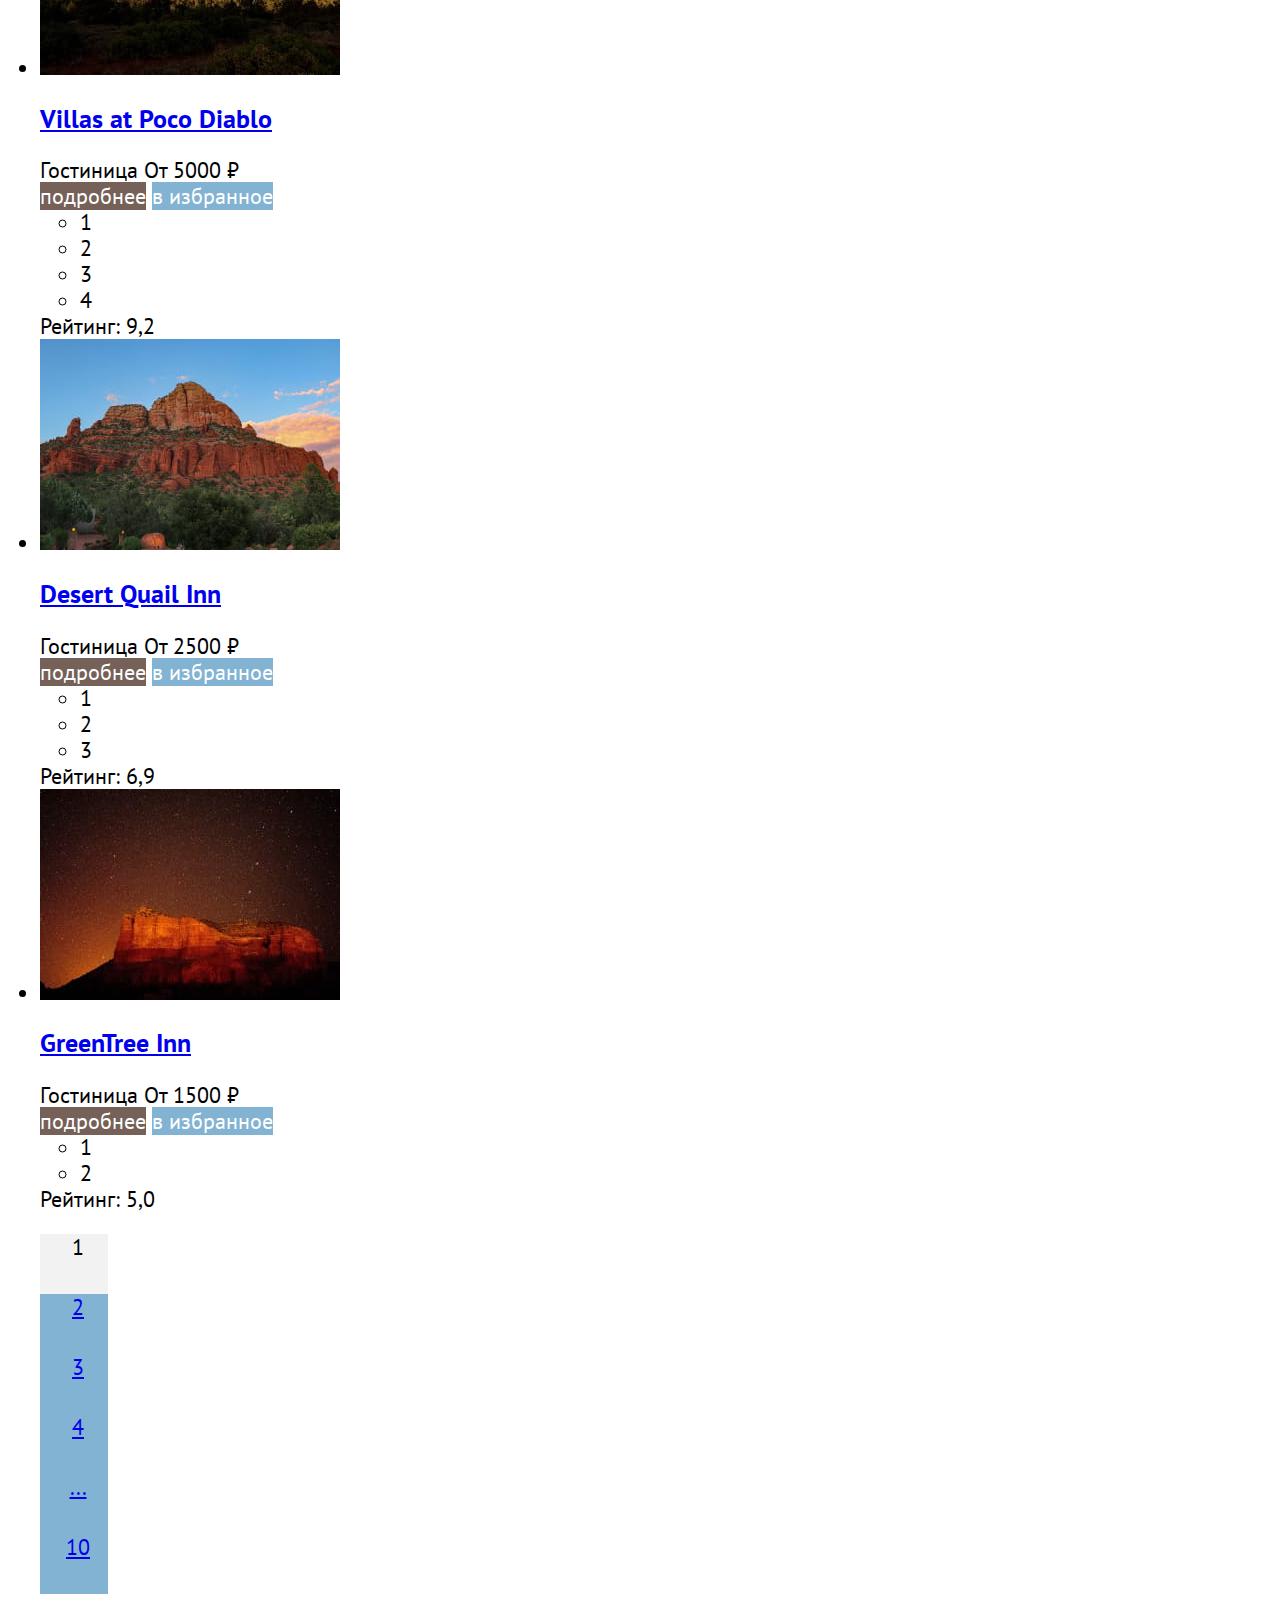
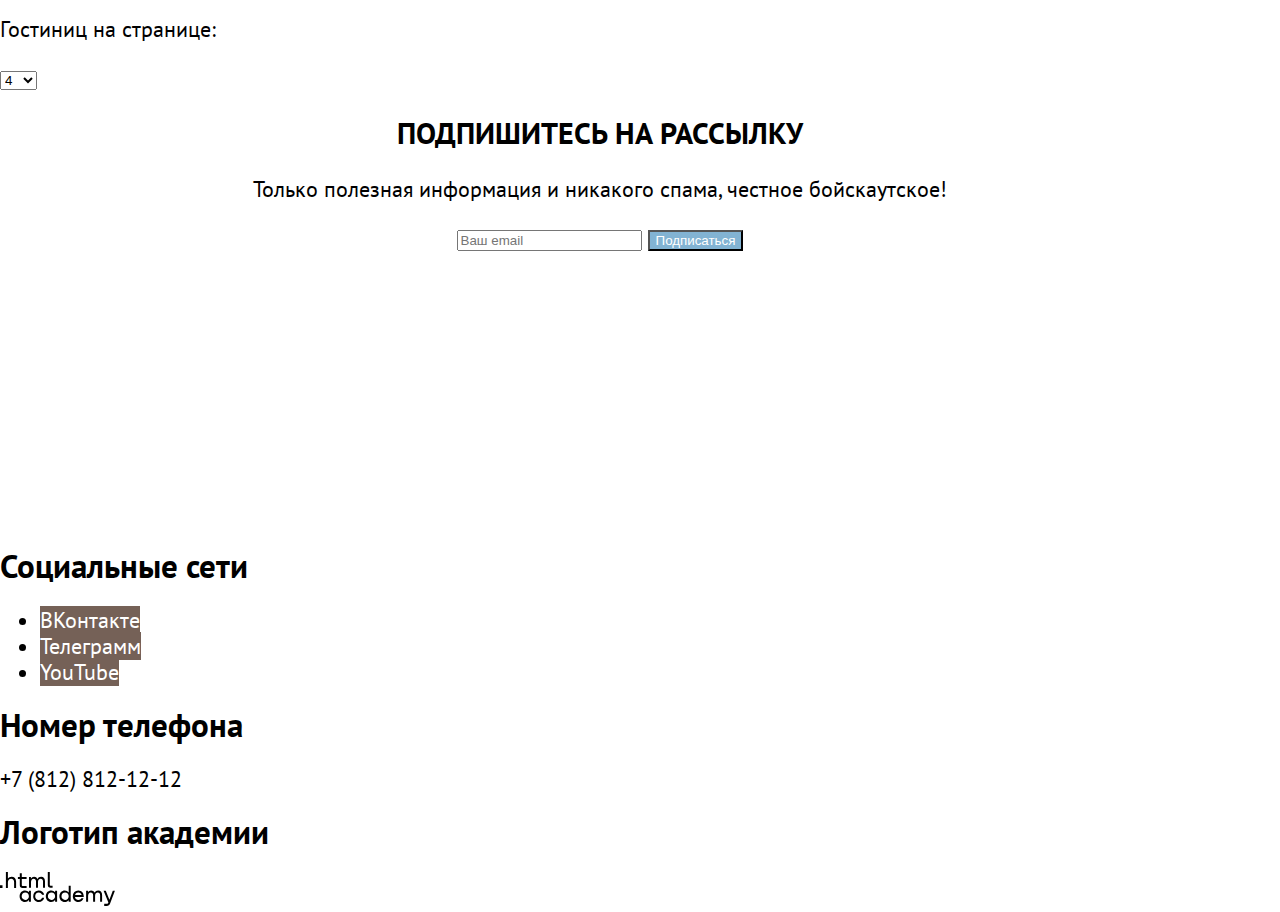
<file: master/catalog.html>
<!DOCTYPE html>
<html lang="ru">

<head>
  <meta charset="utf-8">
  <title>Гостиницы</title>
  <link rel="stylesheet" href="./styles/styles.css">
  <base href="https://htmlacademy-htmlcss.github.io/2052031-sedona-34/master/">
</head>

<body>
  <header class="page-header">
    <img class="logo-header" src="/images/index/logo.png" width="139" height="70" alt="Значок города Седона">
    <nav class="navigation">
      <ul class="navigation-list">
        <li class="navigation-item">
          <a class="navigation-link" href="index.html">Главная</a>
        </li>
        <li class="navigation-item">
          <a class="navigation-link" href="#">О Седоне</a>
        </li>
        <li class="navigation-item">
          <a class="navigation-link-current" href="catalog.html">Гостиницы</a>
        </li>
      </ul>
      <ul class="navigation-list navigation-user">
        <li class="navigation-item">
          <span class="visually-hidden">
            Поиск
          </span>
        </li>
        <li class="navigation-item">
          <span class="visually-hidden">
            Нравится
          </span>
        </li>
        <li class="navigation-item">
          <button class="button" type="button">Хочу сюда!</button>
        </li>
      </ul>
    </nav>
  </header>
  <main class="main-catalog">
    <header class="catalog-header">
      <h1 class="catalog-header-title">Гостиницы Седоны</h1>
      <ul class="breadcrumbs">
        <li class="breadcrumbs-item">
          <a class="breadcrumbs-link" href="index.html">Главная</a>
        </li>
        <li class="breadcrumbs-item">
          <a class="breadcrumbs-link">Гостиницы</a>
        </li>
      </ul>
    </header>

    <section class="catalog-services">
      <h2 class="visually-hidden">Список услуг с фильтрами</h2>
      <form class="catalog-filter" action="https://echo.htmlacademy.ru/" method="get">
        <fieldset class="catalog-filter-group">
          <legend class="catalog-filter-title">Инфраструктура:</legend>
          <ul class="catalog-filter-list">
            <li class="catalog-filter-item">
              <label class="control">
                <input class="control-input" type="checkbox" name="pool" checked>Бассейн
              </label>
            </li>
            <li class="catalog-filter-item">
              <label class="control">
                <input class="control-input" type="checkbox" name="parking" checked>Парковка
              </label>
            </li>
            <li class="catalog-filter-item">
              <label class="control">
                <input class="control-input" type="checkbox" name="wi-fi">Wi-Fi
              </label>
            </li>
          </ul>
        </fieldset>

        <fieldset class="catalog-filter-group">
          <legend class="catalog-filter-title">Тип жилья:</legend>
          <ul class="catalog-filter-list">
            <li class="catalog-filter-item">
              <label class="control">
                <input class="control-input" type="radio" name="type-of-housing" value="hotel" checked>Гостиница
              </label>
            </li>
            <li class="catalog-filter-item">
              <label class="control">
                <input class="control-input" type="radio" name="type-of-housing" value="motel">Мотель
              </label>
            </li>
            <li class="catalog-filter-item">
              <label class="control">
                <input class="control-input" type="radio" name="type-of-housing" value="apartments">Апартаменты
              </label>
            </li>
          </ul>
        </fieldset>
        <button class="button" type="submit">Применить</button>
        <button class="button-reset" type="reset">Сбросить</button>
      </form>
    </section>
    <section class="filter">
      <h2 class="visually-hidden">Фильтр навигация и каталог гостиниц</h2>
      <div class="filter-navigation">
        <span class="filter-text">Найдено гостиниц: 38</span>
        <select class="select-control" aria-label="Сортировка">
          <option value="popular">Сначала популярные</option>
          <option value="cheap">Сначала дешёвые</option>
          <option value="expensive">Сначала дорогие</option>
        </select>
        <a href="#" class="icon-pl">
          <span class="visually-hidden">Показать в виде плитки</span>
        </a>
        <a class="icon-slider" href="#">
          <span class="visually-hidden">Показать слайдер</span>
        </a>
        <a class="icon-list" href="#">
          <span class="visually-hidden">Показать список</span>
        </a>
      </div>

      <!-- Каталог гостиниц  -->
      <ul class="product-list">
        <li class="product-card">
          <a class="product-card-link" href="#">
            <img class="product-card-image" src="/images/catalog/amara.jpg" width="300" height="211" alt="Прекрасный вид из пещеры на небо">
            <h3 class="product-card-title">Amara Resort & Spa</h3>
          </a>
          <div class="product-type-price">
              <span>Гостиница</span>
              <span>От 4000 ₽</span>
            </div>
          <a class="product-card-button button" href="#">подробнее</a>
          <a class="product-card-button button-add" href="#">в избранное</a>
          <ul class="rate">
            <li class="rank visually-hidden">1</li>
            <li class="rank visually-hidden">2</li>
            <li class="rank visually-hidden">3</li>
            <li class="rank visually-hidden">4</li>
          </ul>
          <span class="rate-text">Рейтинг: 8,5</span>
        </li>
        <li class="product-card">
          <a class="product-card-link" href="#">
            <img class="product-card-image" src="/images/catalog/villas.jpg" width="300" height="211" alt="Горы с радугой">
            <h3 class="product-card-title">Villas at Poco Diablo</h3>
          </a>
          <div class="product-type-price">
              <span>Гостиница</span>
              <span>От 5000 ₽</span>
            </div>
          <a class="product-card-button button" href="#">подробнее</a>
          <a class="product-card-button button-add" href="#">в избранное</a>
          <ul class="rate">
            <li class="rank visually-hidden">1</li>
            <li class="rank visually-hidden">2</li>
            <li class="rank visually-hidden">3</li>
            <li class="rank visually-hidden">4</li>
          </ul>
          <span class="rate-text">Рейтинг: 9,2</span>
        </li>
        <li class="product-card">
          <a class="product-card-link" href="#">
            <img class="product-card-image" src="/images/catalog/desert.jpg" width="300" height="211" alt="Вид на гору днем">
            <h3 class="product-card-title">Desert Quail Inn</h3>
          </a>
          <div class="product-type-price">
              <span>Гостиница</span>
              <span>От 2500 ₽</span>
            </div>
          <a class="product-card-button button" href="#">подробнее</a>
          <a class="product-card-button button-add" href="#">в избранное</a>
          <ul class="rate">
            <li class="rank visually-hidden">1</li>
            <li class="rank visually-hidden">2</li>
            <li class="rank visually-hidden">3</li>
          </ul>
          <span class="rate-text">Рейтинг: 6,9</span>
        </li>
        <li class="product-card">
          <a class="product-card-link" href="#">
            <img class="product-card-image" src="/images/catalog/greentree.jpg" width="300" height="211" alt="Вид на году в сумерках">
            <h3 class="product-card-title">GreenTree Inn</h3>
          </a>
          <div class="product-type-price">
              <span>Гостиница</span>
              <span>От 1500 ₽</span>
            </div>
          <a class="product-card-button button" href="#">подробнее</a>
          <a class="product-card-button button-add" href="#">в избранное</a>
          <ul class="rate">
            <li class="rank visually-hidden">1</li>
            <li class="rank visually-hidden">2</li>
          </ul>
          <span class="rate-text">Рейтинг: 5,0</span>
        </li>
      </ul>

      <!-- Пагинация -->
      <ul class="pagination">
        <li class="pagination-item pagination-current">
          <a class="pagination-link">1</a>
        </li>
        <li class="pagination-item">
          <a class="pagination-link" href="#">2</a>
        </li>
        <li class="pagination-item">
          <a class="pagination-link" href="#">3</a>
        </li>
        <li class="pagination-item">
          <a class="pagination-link" href="#">4</a>
        </li>
        <li class="pagination-item">
          <a class="pagination-link" href="#">...</a>
        </li>
        <li class="pagination-item">
          <a class="pagination-link" href="#">10</a>
        </li>
      </ul>
      <!-- Гостиниц на странице + список -->
      <p>Гостиниц на странице:</p>
      <select class="select-control" aria-label="Сортировка">
        <option value="four">4</option>
        <option value="ten">10</option>
        <option value="twenty">20</option>
      </select>
    </section>
    <section class="subscribe subscribe-catalog">
      <h2 class="subscribe-title">Подпишитесь на рассылку</h2>
      <p>Только полезная информация и никакого спама, честное бойскаутское!</p>
      <form class="subscribe-form" action="https://echo.htmlacademy.ru/" method="post">
        <input type="email" id="subscribe-email" name="subscribe-email" placeholder="Ваш email">
        <button class="button button-add" type="submit">Подписаться</button>
      </form>
    </section>
  </main>
  <footer class="page-footer">
    <section class="footer-social">
      <h2 class="visually-hidden">Социальные сети</h2>
      <ul class="footer-social-list">
        <li class="footer-social-item">
          <a class="button" href="#">
            <span class="visually-hidden">ВКонтакте</span>
          </a>
        </li>
        <li class="footer-social-item">
          <a class="button" href="#">
            <span class="visually-hidden">Телеграмм</span>
          </a>
        </li>
        <li class="footer-social-item">
          <a class="button" href="#">
            <span class="visually-hidden">YouTube</span>
          </a>
        </li>
      </ul>
    </section>
    <section class="footer-phone">
      <h2 class="visually-hidden">Номер телефона</h2>
      <p class="footer-phone-number">+7 (812) 812-12-12</p>
    </section>
    <section class="footer-logo">
      <h2 class="visually-hidden">Логотип академии</h2>
      <a class="htmlacademy-link" href="https://htmlacademy.ru/"><img src="/images/index/HTML-Academy.svg" width="115" height="34" alt="Логотип HTML академии"></a>
    </section>
  </footer>


</body>

</html>
</file>
<file: styles/styles.css>
@font-face {
    font-family: "PT Sans";
    font-style: normal;
    font-weight: 400;
    src: url("../fonts/ptsans-400.woff2") format("woff2");
    font-display: swap;
  }

  @font-face {
    font-family: "PT Sans";
    font-style: normal;
    font-weight: 700;
    src: url("../fonts/ptsans-700.woff2") format("woff2");
    font-display: swap;
  }

  html {
    height: 100%;

  }


  body {
    font-family: "PT Sans", sans-serif;
    font-size: 22px;
    line-height: 26px;
    color: black;
    background-color: #F2F2F2;
    margin: 0 auto;
    min-height: 100%;
    box-shadow: 0 0 10px rgba(0, 0, 0, 0.5);
    width: 1200px;
    display: flex;
    flex-direction: column;

  }

  .page-header {
    font-weight: 700;
    font-size: 20px;
    outline: 2px solid rgb(196, 33, 33);
    display: flex;
    align-items: center;
    justify-content: space-between;
  }

  .logo-header {
    padding-left: 70px;
    outline: 2px solid rgb(74, 41, 223);
  }

  .navigation {
    display: flex;
    margin: 0 auto;
    width: 900px;
    outline: 2px solid rgb(58, 216, 58);
  }

  .navigation-list {
    list-style-type: none;
    width: 390px;
    display: flex;
    margin: 0;
    padding: 0;

    outline: 1px solid rgb(0, 0, 0);
  }

  .navigation-user {
    margin-left: auto;
  }

  .navigation-item {
    margin-left: 34px;

  }

  .navigation-link {
    text-decoration: none;
    color: #000000;
  }

  .welcome {
    text-align: center;
  }

  .logo-container {
    background-image: url("../images/index/index-background.jpg");
    background-repeat: no-repeat;
    background-position: center;
    padding-top: 51px;
    outline: 1px solid rgb(211, 29, 29);
  }

  .welcome-description {
    font-weight: 700;
    font-size: 30px;
    line-height: 36px;
    text-transform: uppercase;
  }

  .advantages-list {
    margin: 0;
    padding: 0;
    text-align: center;
    color: #ffffff;
    display: flex;
    flex-wrap: wrap;
    list-style-type: none;
  }

  .advantages-item {
    display: flex;
    font-size: 18px;
    line-height: 21px;
  }

  .blue-advantages {
    background-color: #82B3D3;
    width: 400px;
    display: flex;
    flex-direction: column;
    justify-content: center;
  }

  .light-blue-advantages {
    width: 400px;
    height: 384px;
    color: #000000;
    background: rgba(131, 179, 211, 0.12);
  }

  .white-advantages {
    background-color: #ffff;
    width: 400px;
    height: 384px;
    color: #000000;
  }

  .gray-advantages {
    width: 400px;
    height: 384px;
    color: #000000;
    background: rgba(131, 179, 211, 0.2);
  }

  .advantages-container {
    width: 230px;
    margin: auto;
  }

  .advantages-title {
    font-weight: 700;
    font-size: 24px;
    line-height: 28px;
    text-transform: uppercase;
  }

  .advantages-description {
    background-color: #82B3D3;
    color: #ffff;
  }

  .advantages-list {
    background: rgba(131, 179, 211, 0.12);
  }

  .cute-road {
    background: rgba(131, 179, 211, 0.2);
  }

  .subscribe {
    display: flex;
    flex-direction: column;
    align-items: center;
    justify-content: center;
    color: #ffffff;

  }

  .subscribe-main {
    background-image: url("../images/index/background.jpg");
    background-repeat: no-repeat;
    background-position: center;
  }

  .subscribe-catalog {
    background-color: #ffffff;
  }

  .subscribe-title {
    font-weight: 700;
    font-size: 30px;
    line-height: 36px;
    text-transform: uppercase;
    margin: 0;
    padding-top: 94px;
  }

  .subscribe-describtion {
    font-size: 22px;
    line-height: 26px;
    margin: 0;
    padding-top: 29px;
  }

  .subscribe-form {
    padding-top: 46px;
    padding-bottom: 94px;
  }

  .button {
    background-color: #756157;
    color: #ffffff;
    text-decoration: none;
  }

  .product-card-button {
    color: #ffffff;
    text-decoration: none;
  }

  .button-add {
    background-color: #82B3D3;
  }

  .search-hotels .button-big {
    margin-top: 56px;
  }

  .catalog-services {
    background-image: url("../images/catalog/catalog-background.jpg");
    background-repeat: no-repeat;
  }

  .pagination-item {
    width: 60px;
    height: 60px;
    background-color: #82B3D3;
    color: #ffffff;
    padding-left: 8px;
    text-align: center;
  }

  .pagination {
    margin: 0 auto;
    list-style: none;
  }

  .pagination-current {
    color: #000000;
    background-color: #F2F2F2;
  }

  .subscribe-catalog {
    color: #000000;
  }

  .search-hotels {
    text-align: center;
  }

  .search-hotels-title {
    text-transform: uppercase;
    margin: 0;
    padding-top: 91px;
  }

  .search-hotels-describtion {
    margin: 0;
    padding-top: 29px;
  }

  .main-container {
    flex-grow: 1;
  }

  .page-container {
    margin: 0 auto;

  }

  .page-footer {
    display: flex;
    justify-content: space-around;
    background-color: #ffffff;
  }

  .footer-social-list {
    list-style-type: none;
    display: flex;
  }
  .visually-hidden {
    display: none;
  }
</file>
<file: 4/styles/styles.css>
@font-face {
    font-family: "PT Sans";
    font-style: normal;
    font-weight: 400;
    src: url("/fonts/ptsans-400.woff2") format("woff2");
    font-display: swap;
  }

  @font-face {
    font-family: "PT Sans";
    font-style: normal;
    font-weight: 700;
    src: url("/fonts/ptsans-700.woff2") format("woff2");
    font-display: swap;
  }

  body {
    font-family: "PT Sans", sans-serif;
    font-size: 22px;
    line-height: 26px;
    color: black;
    background-color: #ffff;
    margin: 0;
    width: 1200px;
  }

  .page-header {
    font-weight: 700;
    font-size: 20px;
  }

  .navigation-list {
    list-style-type: none;
  }

  /* .logo-header {
    
  }

  .navigation {
   
  }

  .navigation-list {
    
  } */

  .welcome {
    text-align: center;
  }

  .logo-container {
    background-image: url("/images/index/index-background.jpg");
    background-repeat: no-repeat;
    background-position: center;
    padding-top: 51px;
  }

  .welcome-description {
    font-weight: 700;
    font-size: 30px;
    line-height: 36px;
    text-transform: uppercase;
  }

  /* .welcome-example {
    
  } */

  .advantages-list {
    list-style-type: none;
  }

  .advantages-item {
    font-size: 18px;
    line-height: 21px;
  }

  .advantages-title {
    font-weight: 700;
    font-size: 24px;
    line-height: 28px;
    text-transform: uppercase;
  }

  .advantages-description {
    background-color: #82B3D3;
    color: #ffff;
  }

  .home {
    background: rgba(131, 179, 211, 0.12);
  }

  .souvenir {
    background: rgba(131, 179, 211, 0.12);
  }

  .smal-area {
    background: rgba(131, 179, 211, 0.12);
  }

  .cute-road {
    background: rgba(131, 179, 211, 0.2);
  }

  .few-tourists {
    background: rgba(131, 179, 211, 0.12);
  }

  .subscribe {
    text-align: center;
    height: 411px;
    color: #ffffff;
  }

  .subscribe-title {
    font-weight: 700;
    font-size: 30px;
    line-height: 36px;
    text-transform: uppercase;
  }

  .subscribe-describtion {
    font-size: 22px;
    line-height: 26px;

  }

  .subscribe-main {
    background-image: url("/images/index/background.jpg");
    background-repeat: no-repeat;
    background-position: center;
  }

  .button {
    background-color: #756157;
    color: #ffffff;
    text-decoration: none;
  }

  .catalog-services {
    background-image: url("/images/catalog/catalog-background.jpg");
    background-repeat: no-repeat;
  }

  .product-card-button {
    color: #ffffff;
    text-decoration: none;
  }

  .button-add {
    background-color: #82B3D3;
  }

  .pagination-item {
    width: 60px;
    height: 60px;
    background-color: #82B3D3;
    color: #ffffff;
    padding-left: 8px;
    text-align: center;
  }

  .pagination {
    margin: 0 auto;
    list-style: none;
 }

  .pagination-current {
    color: #000000;
    background-color: #F2F2F2;
  }

  .subscribe-catalog {
    color: #000000;
  }
</file>
<file: 5/styles/styles.css>
@font-face {
    font-family: "PT Sans";
    font-style: normal;
    font-weight: 400;
    src: url("../fonts/ptsans-400.woff2") format("woff2");
    font-display: swap;
  }

  @font-face {
    font-family: "PT Sans";
    font-style: normal;
    font-weight: 700;
    src: url("../fonts/ptsans-700.woff2") format("woff2");
    font-display: swap;
  }

  html {
    height: 100%;

  }


  body {
    font-family: "PT Sans", sans-serif;
    font-size: 22px;
    line-height: 26px;
    color: black;
    background-color: #F2F2F2;
    margin: 0 auto;
    min-height: 100%;
    box-shadow: 0 0 10px rgba(0, 0, 0, 0.5);
    width: 1200px;
    display: flex;
    flex-direction: column;

  }

  .page-header {
    font-weight: 700;
    font-size: 20px;
    outline: 2px solid rgb(196, 33, 33);
    display: flex;
    align-items: center;
    justify-content: space-between;
  }

  .logo-header {
    padding-left: 70px;
    outline: 2px solid rgb(74, 41, 223);
  }

  .navigation {
    display: flex;
    margin: 0 auto;
    width: 900px;
    outline: 2px solid rgb(58, 216, 58);
  }

  .navigation-list {
    list-style-type: none;
    width: 390px;
    display: flex;
    margin: 0;
    padding: 0;

    outline: 1px solid rgb(0, 0, 0);
  }

  .navigation-user {
    margin-left: auto;
  }

  .navigation-item {
    margin-left: 34px;

  }

  .navigation-link {
    text-decoration: none;
    color: #000000;
  }

  .welcome {
    text-align: center;
  }

  .logo-container {
    background-image: url("../images/index/index-background.jpg");
    background-repeat: no-repeat;
    background-position: center;
    padding-top: 51px;

  }

  .welcome-description {
    font-weight: 700;
    font-size: 30px;
    line-height: 36px;
    text-transform: uppercase;
  }

  .advantages-list {
    margin: 0;
    padding: 0;
    text-align: center;
    color: #ffffff;
    display: flex;
    flex-wrap: wrap;
    list-style-type: none;
  }

  .advantages-item {
    display: flex;
    font-size: 18px;
    line-height: 21px;
  }

  .blue-advantages {
    background-color: #82B3D3;
    width: 400px;
    display: flex;
    flex-direction: column;
    justify-content: center;
  }

  .light-blue-advantages {
    width: 400px;
    height: 384px;
    color: #000000;
    background: rgba(131, 179, 211, 0.12);
  }

  .white-advantages {
    background-color: #ffff;
    width: 400px;
    height: 384px;
    color: #000000;
  }

  .gray-advantages {
    width: 400px;
    height: 384px;
    color: #000000;
    background: rgba(131, 179, 211, 0.2);
  }

  .advantages-container {
    width: 230px;
    margin: auto;
  }

  .advantages-title {
    font-weight: 700;
    font-size: 24px;
    line-height: 28px;
    text-transform: uppercase;
  }

  .advantages-description {
    background-color: #82B3D3;
    color: #ffff;
  }

  .advantages-list {
    background: rgba(131, 179, 211, 0.12);
  }

  .cute-road {
    background: rgba(131, 179, 211, 0.2);
  }

  .subscribe {
    display: flex;
    flex-direction: column;
    align-items: center;
    justify-content: center;
    color: #ffffff;

  }

  .subscribe-main {
    background-image: url("../images/index/background.jpg");
    background-repeat: no-repeat;
    background-position: center;
  }

  .subscribe-catalog {
    background-color: #ffffff;
  }

  .subscribe-title {
    font-weight: 700;
    font-size: 30px;
    line-height: 36px;
    text-transform: uppercase;
    margin: 0;
    padding-top: 94px;
  }

  .subscribe-describtion {
    font-size: 22px;
    line-height: 26px;
    margin: 0;
    padding-top: 29px;
  }

  .subscribe-form {
    padding-top: 46px;
    padding-bottom: 94px;
  }

  .button {
    background-color: #756157;
    color: #ffffff;
    text-decoration: none;
  }

  .product-card-button {
    color: #ffffff;
    text-decoration: none;
  }

  .button-add {
    background-color: #82B3D3;
  }

  .search-hotels .button-big {
    margin-top: 56px;
  }

  .catalog-services {
    background-image: url("../images/catalog/catalog-background.jpg");
    background-repeat: no-repeat;
  }

  .pagination-item {
    width: 60px;
    height: 60px;
    background-color: #82B3D3;
    color: #ffffff;
    padding-left: 8px;
    text-align: center;
  }

  .pagination {
    margin: 0 auto;
    list-style: none;
  }

  .pagination-current {
    color: #000000;
    background-color: #F2F2F2;
  }

  .subscribe-catalog {
    color: #000000;
  }

  .search-hotels {
    text-align: center;
  }

  .search-hotels-title {
    text-transform: uppercase;
    margin: 0;
    padding-top: 91px;
  }

  .search-hotels-describtion {
    margin: 0;
    padding-top: 29px;
  }

  .main-container {
    flex-grow: 1;
  }

  .page-container {
    margin: 0 auto;

  }

  .page-footer {
    display: flex;
    justify-content: space-around;
    background-color: #ffffff;
  }

  .footer-social-list {
    list-style-type: none;
    display: flex;
  }
  .visually-hidden {
    visibility: hidden;
  }
</file>
<file: master/styles/styles.css>
@font-face {
    font-family: "PT Sans";
    font-style: normal;
    font-weight: 400;
    src: url("/fonts/ptsans-400.woff2") format("woff2");
    font-display: swap;
  }

  @font-face {
    font-family: "PT Sans";
    font-style: normal;
    font-weight: 700;
    src: url("/fonts/ptsans-700.woff2") format("woff2");
    font-display: swap;
  }

  body {
    font-family: "PT Sans", sans-serif;
    font-size: 22px;
    line-height: 26px;
    color: black;
    background-color: #ffff;
    margin: 0;
    width: 1200px;
  }

  .page-header {
    font-weight: 700;
    font-size: 20px;
  }

  .navigation-list {
    list-style-type: none;
  }

  .welcome {
    text-align: center;
  }

  .logo-container {
    background-image: url("/images/index/index-background.jpg");
    background-repeat: no-repeat;
    background-position: center;
    padding-top: 51px;
  }

  .welcome-description {
    font-weight: 700;
    font-size: 30px;
    line-height: 36px;
    text-transform: uppercase;
  }

  .advantages-list {
    list-style-type: none;
  }

  .advantages-item {
    font-size: 18px;
    line-height: 21px;
  }

  .advantages-title {
    font-weight: 700;
    font-size: 24px;
    line-height: 28px;
    text-transform: uppercase;
  }

  .advantages-description {
    background-color: #82B3D3;
    color: #ffff;
  }

  .advantages-list {
    background: rgba(131, 179, 211, 0.12);
  }

  .cute-road {
    background: rgba(131, 179, 211, 0.2);
  }

  .subscribe {
    text-align: center;
    height: 411px;
    color: #ffffff;
  }

  .subscribe-title {
    font-weight: 700;
    font-size: 30px;
    line-height: 36px;
    text-transform: uppercase;
  }

  .subscribe-describtion {
    font-size: 22px;
    line-height: 26px;

  }

  .subscribe-main {
    background-image: url("/images/index/background.jpg");
    background-repeat: no-repeat;
    background-position: center;
  }

  .button {
    background-color: #756157;
    color: #ffffff;
    text-decoration: none;
  }

  .catalog-services {
    background-image: url("/images/catalog/catalog-background.jpg");
    background-repeat: no-repeat;
  }

  .product-card-button {
    color: #ffffff;
    text-decoration: none;
  }

  .button-add {
    background-color: #82B3D3;
  }

  .pagination-item {
    width: 60px;
    height: 60px;
    background-color: #82B3D3;
    color: #ffffff;
    padding-left: 8px;
    text-align: center;
  }

  .pagination {
    margin: 0 auto;
    list-style: none;
 }

  .pagination-current {
    color: #000000;
    background-color: #F2F2F2;
  }

  .subscribe-catalog {
    color: #000000;
  }
</file>
